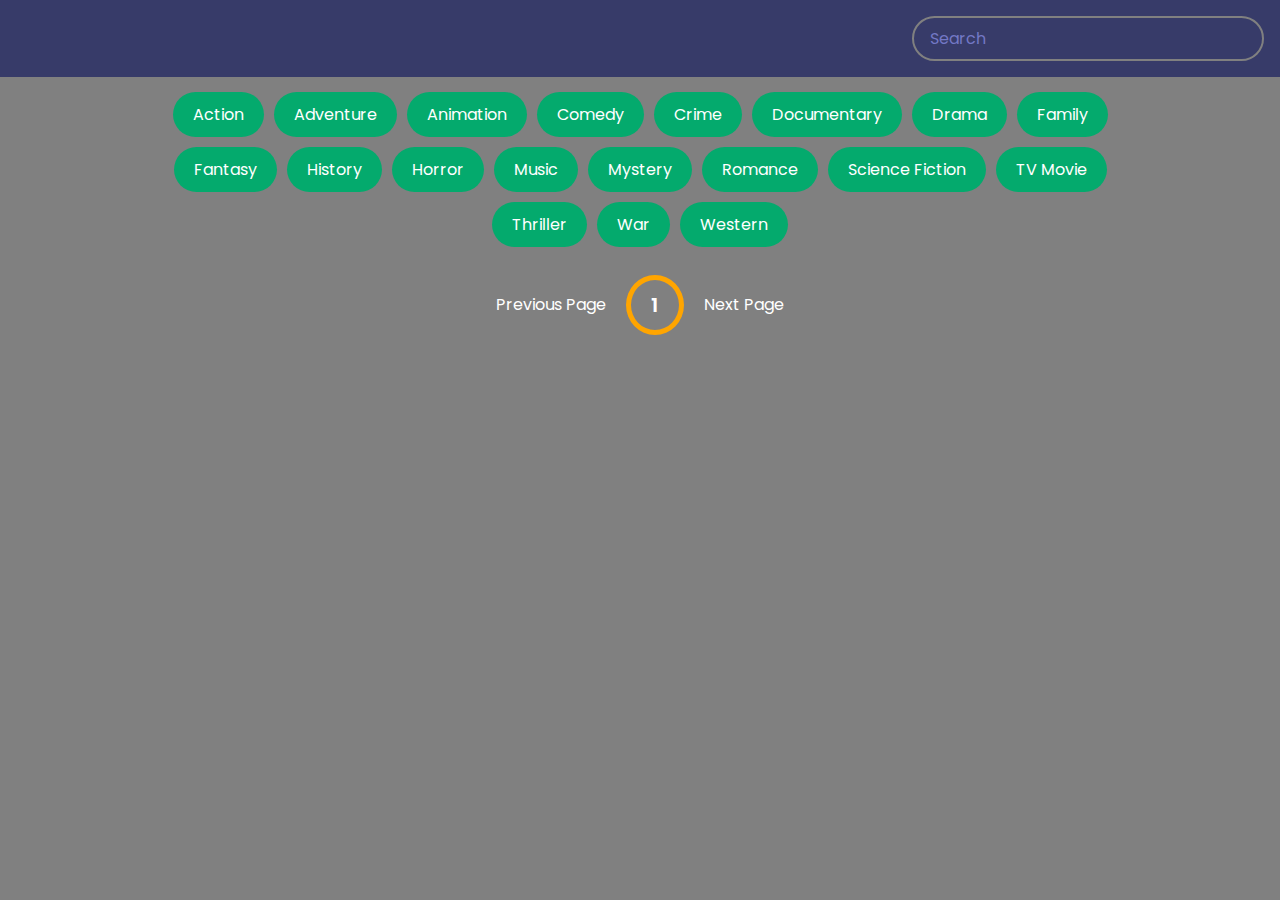
<file: movie.html>
<!DOCTYPE html>
<html lang="en">
<head>
    <meta charset="UTF-8">
    <meta name="viewport" content="width=device-width, initial-scale=1.0">
    <style>
        @import url('https://fonts.googleapis.com/css2?family=Poppins:wght@200;400;700&display=swap');

*{
    box-sizing: border-box;
}

:root{
    --primary-color:grey;
    --secondary-color: #373b69;
}

body{
    background-color: var(--primary-color);
    font-family: 'Poppins', sans-serif;
    margin: 0;
}


header{
    padding:1rem;
    display:flex;
    justify-content: flex-end;
    background-color: var(--secondary-color);
}

.search{
    background-color: transparent;
    border: 2px solid var(--primary-color);
    padding:0.5rem 1rem;
    border-radius: 50px;
    font-size: 1rem;
    color:#fff;
    font-family: inherit;
}

.search:focus{
    outline:0;
    background-color: var(--primary-color);
}

.search::placeholder{
    color: #7378c5;
}

main{
    display:flex;
    flex-wrap: wrap;
    justify-content: center;
}

.movie {
    width: 300px;
    margin: 1rem;
    border-radius: 3px;
    box-shadow: 0.2px 4px 5px rgba(0,0,0,0.1);
    background-color: var(--secondary-color);
    position:relative;
    overflow: hidden;
}


.movie img{
    width:100%;
}

.movie-info{
    color:#eee;
    display: flex;
    align-items: center;
    justify-content: space-between;
    padding: 0.5rem 1rem 1rem;
    letter-spacing: 0.5px;
}

.movie-info h3{
    margin-top: 0;
}

.movie-info span{
    background-color: var(--primary-color);
    padding: 0.25rem 0.5rem;
    border-radius: 3px;
    font-weight: bold;
}

.movie-info span.green{
    color:lightgreen;
}

.movie-info span.orange{
    color:orange;
}

.movie-info span.red{
    color:blue;
}

.overview{
    position:absolute;
    left:0;
    right:0;
    bottom:0;
    background-color: #fff;
    padding: 1rem;
    max-height: 100%;
    transform:translateY(101%);
    transition:transform 0.3s ease-in;
}

.movie:hover .overview{
    transform:translateY(0)
}

#tags{
    width:80%;
    display:flex;
    flex-wrap: wrap;
    justify-content: center;
    align-items: center;
    margin: 10px auto;
}

.tag{
    color:white;
    padding:10px 20px;
    background-color: #04AA6D;
    border-radius: 50px;
    margin:5px;
    display:inline-block;
    cursor: pointer;
}

.tag.highlight{
    background-color: orange;
}
.no-results{
    color:white;
}

.pagination{
    display:flex;
    margin:10px 30px;
    align-items: center;
    justify-content: center;
    color:white;
}

.page{
    padding:20px;
    cursor:pointer;
}

.page.disabled{
    cursor:not-allowed;
    color:grey;
}

.current{
    padding: 10px 20px;
    border-radius: 50%;
    border: 5px solid orange;
    font-size: 20px;
    font-weight: 600;
}

.know-more{
    background-color: orange;
    color:white;
    font-size: 16px;
    font-weight: bold;
    border:0;
    border-radius: 50px;
    padding: 10px 20px;
    margin-top: 5px;
}
/* The Overlay (background) */
.overlay {
    /* Height & width depends on how you want to reveal the overlay (see JS below) */   
    height: 100%;
    width: 0;
    position: fixed; /* Stay in place */
    z-index: 1; /* Sit on top */
    left: 0;
    top: 0;
    background-color: rgb(0,0,0); /* Black fallback color */
    background-color: rgba(0,0,0, 0.9); /* Black w/opacity */
    overflow-x: hidden; /* Disable horizontal scroll */
    transition: 0.5s; /* 0.5 second transition effect to slide in or slide down the overlay (height or width, depending on reveal) */
  }
  
  /* Position the content inside the overlay */
  .overlay-content {
    position: relative;
    top: 10%; /* 25% from the top */
    width: 100%; /* 100% width */
    text-align: center; /* Centered text/links */
    margin-top: 30px; /* 30px top margin to avoid conflict with the close button on smaller screens */
  }
  
  /* The navigation links inside the overlay */
  .overlay a {
    padding: 8px;
    text-decoration: none;
    font-size: 36px;
    color: #818181;
    display: block; /* Display block instead of inline */
    transition: 0.3s; /* Transition effects on hover (color) */
  }
  
  /* When you mouse over the navigation links, change their color */
  .overlay a:hover, .overlay a:focus {
    color: #f1f1f1;
  }
  
  /* Position the close button (top right corner) */
  .overlay .closebtn {
    position: absolute;
    top: 20px;
    right: 45px;
    font-size: 60px;
  }
  
  /* When the height of the screen is less than 450 pixels, change the font-size of the links and position the close button again, so they don't overlap */
  @media screen and (max-height: 450px) {
    .overlay a {font-size: 20px}
    .overlay .closebtn {
      font-size: 40px;
      top: 15px;
      right: 35px;
    }
  }


  .embed.hide{
      display: none;
  }

  .embed.show{
      display: inline-block;
  }

  .arrow{
      position: absolute;
      font-size: 40px;
  }

  .arrow.left-arrow{
      top:50%;
      left:5%;
      transform: translateY(-50%);
  }

  
  .arrow.right-arrow{
    top:50%;
    transform: translateY(-50%);
    right:5%;
}

.dots{
    margin-top: 30px;
}

.dots .dot {
    padding: 5px 15px;
    border-radius: 50%;
    border: 5px solid var(--secondary-color);
    color: white;
    font-size: 20px;
    font-weight: 600;
    margin: 5px;
}

.dots .dot.active{
    border-color: orange;
}
    </style>
    <title>Movie App</title>
</head>
<body>
    
    <header>
        <form  id="form">
            <input type="text" placeholder="Search" id="search" class="search">
        </form>
    </header>
    <div id="tags"></div>
    <div id="myNav" class="overlay">

        <!-- Button to close the overlay navigation -->
        <a href="javascript:void(0)" class="closebtn" onclick="closeNav()">&times;</a>
      
        <!-- Overlay content -->
        <div class="overlay-content" id="overlay-content"></div>
        
        <a href="javascript:void(0)" class="arrow left-arrow" id="left-arrow">&#8656;</a> 
        
        <a href="javascript:void(0)" class="arrow right-arrow" id="right-arrow" >&#8658;</a>

      </div>
    <main id="main"></main>
    <div class="pagination">
        <div class="page" id="prev">Previous Page</div>
        <div class="current" id="current">1</div>
        <div class="page" id="next">Next Page</div>

    </div>

    <script>
        const API_KEY = 'api_key=0d79f40fa1e5eb14f96215d28964af48';
const BASE_URL = 'https://api.themoviedb.org/3';
const API_URL = BASE_URL + '/discover/movie?sort_by=popularity.desc&'+API_KEY;
const IMG_URL = 'https://image.tmdb.org/t/p/w500';
const searchURL = BASE_URL + '/search/movie?'+API_KEY;

const genres = [
    {
      "id": 28,
      "name": "Action"
    },
    {
      "id": 12,
      "name": "Adventure"
    },
    {
      "id": 16,
      "name": "Animation"
    },
    {
      "id": 35,
      "name": "Comedy"
    },
    {
      "id": 80,
      "name": "Crime"
    },
    {
      "id": 99,
      "name": "Documentary"
    },
    {
      "id": 18,
      "name": "Drama"
    },
    {
      "id": 10751,
      "name": "Family"
    },
    {
      "id": 14,
      "name": "Fantasy"
    },
    {
      "id": 36,
      "name": "History"
    },
    {
      "id": 27,
      "name": "Horror"
    },
    {
      "id": 10402,
      "name": "Music"
    },
    {
      "id": 9648,
      "name": "Mystery"
    },
    {
      "id": 10749,
      "name": "Romance"
    },
    {
      "id": 878,
      "name": "Science Fiction"
    },
    {
      "id": 10770,
      "name": "TV Movie"
    },
    {
      "id": 53,
      "name": "Thriller"
    },
    {
      "id": 10752,
      "name": "War"
    },
    {
      "id": 37,
      "name": "Western"
    }
  ]

const main = document.getElementById('main');
const form =  document.getElementById('form');
const search = document.getElementById('search');
const tagsEl = document.getElementById('tags');

const prev = document.getElementById('prev')
const next = document.getElementById('next')
const current = document.getElementById('current')

var currentPage = 1;
var nextPage = 2;
var prevPage = 3;
var lastUrl = '';
var totalPages = 100;

var selectedGenre = []
setGenre();
function setGenre() {
    tagsEl.innerHTML= '';
    genres.forEach(genre => {
        const t = document.createElement('div');
        t.classList.add('tag');
        t.id=genre.id;
        t.innerText = genre.name;
        t.addEventListener('click', () => {
            if(selectedGenre.length == 0){
                selectedGenre.push(genre.id);
            }else{
                if(selectedGenre.includes(genre.id)){
                    selectedGenre.forEach((id, idx) => {
                        if(id == genre.id){
                            selectedGenre.splice(idx, 1);
                        }
                    })
                }else{
                    selectedGenre.push(genre.id);
                }
            }
            console.log(selectedGenre)
            getMovies(API_URL + '&with_genres='+encodeURI(selectedGenre.join(',')))
            highlightSelection()
        })
        tagsEl.append(t);
    })
}

function highlightSelection() {
    const tags = document.querySelectorAll('.tag');
    tags.forEach(tag => {
        tag.classList.remove('highlight')
    })
    clearBtn()
    if(selectedGenre.length !=0){   
        selectedGenre.forEach(id => {
            const hightlightedTag = document.getElementById(id);
            hightlightedTag.classList.add('highlight');
        })
    }

}

function clearBtn(){
    let clearBtn = document.getElementById('clear');
    if(clearBtn){
        clearBtn.classList.add('highlight')
    }else{
            
        let clear = document.createElement('div');
        clear.classList.add('tag','highlight');
        clear.id = 'clear';
        clear.innerText = 'Clear x';
        clear.addEventListener('click', () => {
            selectedGenre = [];
            setGenre();            
            getMovies(API_URL);
        })
        tagsEl.append(clear);
    }
    
}

getMovies(API_URL);

function getMovies(url) {
  lastUrl = url;
    fetch(url).then(res => res.json()).then(data => {
        console.log(data.results)
        if(data.results.length !== 0){
            showMovies(data.results);
            currentPage = data.page;
            nextPage = currentPage + 1;
            prevPage = currentPage - 1;
            totalPages = data.total_pages;

            current.innerText = currentPage;

            if(currentPage <= 1){
              prev.classList.add('disabled');
              next.classList.remove('disabled')
            }else if(currentPage>= totalPages){
              prev.classList.remove('disabled');
              next.classList.add('disabled')
            }else{
              prev.classList.remove('disabled');
              next.classList.remove('disabled')
            }

            tagsEl.scrollIntoView({behavior : 'smooth'})

        }else{
            main.innerHTML= `<h1 class="no-results">No Results Found</h1>`
        }
       
    })

}


function showMovies(data) {
    main.innerHTML = '';

    data.forEach(movie => {
        const {title, poster_path, vote_average, overview, id} = movie;
        const movieEl = document.createElement('div');
        movieEl.classList.add('movie');
        movieEl.innerHTML = `
             <img src="${poster_path? IMG_URL+poster_path: "http://via.placeholder.com/1080x1580" }" alt="${title}">

            <div class="movie-info">
                <h3>${title}</h3>
                <span class="${getColor(vote_average)}">${vote_average}</span>
            </div>

            <div class="overview">

                <h3>Overview</h3>
                ${overview}
                <br/> 
                <button class="know-more" id="${id}">Know More</button
            </div>
        
        `

        main.appendChild(movieEl);

        document.getElementById(id).addEventListener('click', () => {
          console.log(id)
          openNav(movie)
        })
    })
}

const overlayContent = document.getElementById('overlay-content');
/* Open when someone clicks on the span element */
function openNav(movie) {
  let id = movie.id;
  fetch(BASE_URL + '/movie/'+id+'/videos?'+API_KEY).then(res => res.json()).then(videoData => {
    console.log(videoData);
    if(videoData){
      document.getElementById("myNav").style.width = "100%";
      if(videoData.results.length > 0){
        var embed = [];
        var dots = [];
        videoData.results.forEach((video, idx) => {
          let {name, key, site} = video

          if(site == 'YouTube'){
              
            embed.push(`
              <iframe width="560" height="315" src="https://www.youtube.com/embed/${key}" title="${name}" class="embed hide" frameborder="0" allow="accelerometer; autoplay; clipboard-write; encrypted-media; gyroscope; picture-in-picture" allowfullscreen></iframe>
          
          `)

            dots.push(`
              <span class="dot">${idx + 1}</span>
            `)
          }
        })
        
        var content = `
        <h1 class="no-results">${movie.original_title}</h1>
        <br/>
        
        ${embed.join('')}
        <br/>

        <div class="dots">${dots.join('')}</div>
        
        `
        overlayContent.innerHTML = content;
        activeSlide=0;
        showVideos();
      }else{
        overlayContent.innerHTML = `<h1 class="no-results">No Results Found</h1>`
      }
    }
  })
}

/* Close when someone clicks on the "x" symbol inside the overlay */
function closeNav() {
  document.getElementById("myNav").style.width = "0%";
}

var activeSlide = 0;
var totalVideos = 0;

function showVideos(){
  let embedClasses = document.querySelectorAll('.embed');
  let dots = document.querySelectorAll('.dot');

  totalVideos = embedClasses.length; 
  embedClasses.forEach((embedTag, idx) => {
    if(activeSlide == idx){
      embedTag.classList.add('show')
      embedTag.classList.remove('hide')

    }else{
      embedTag.classList.add('hide');
      embedTag.classList.remove('show')
    }
  })

  dots.forEach((dot, indx) => {
    if(activeSlide == indx){
      dot.classList.add('active');
    }else{
      dot.classList.remove('active')
    }
  })
}

const leftArrow = document.getElementById('left-arrow')
const rightArrow = document.getElementById('right-arrow')

leftArrow.addEventListener('click', () => {
  if(activeSlide > 0){
    activeSlide--;
  }else{
    activeSlide = totalVideos -1;
  }

  showVideos()
})

rightArrow.addEventListener('click', () => {
  if(activeSlide < (totalVideos -1)){
    activeSlide++;
  }else{
    activeSlide = 0;
  }
  showVideos()
})


function getColor(vote) {
    if(vote>= 8){
        return 'green'
    }else if(vote >= 5){
        return "orange"
    }else{
        return 'red'
    }
}

form.addEventListener('submit', (e) => {
    e.preventDefault();

    const searchTerm = search.value;
    selectedGenre=[];
    setGenre();
    if(searchTerm) {
        getMovies(searchURL+'&query='+searchTerm)
    }else{
        getMovies(API_URL);
    }

})

prev.addEventListener('click', () => {
  if(prevPage > 0){
    pageCall(prevPage);
  }
})

next.addEventListener('click', () => {
  if(nextPage <= totalPages){
    pageCall(nextPage);
  }
})

function pageCall(page){
  let urlSplit = lastUrl.split('?');
  let queryParams = urlSplit[1].split('&');
  let key = queryParams[queryParams.length -1].split('=');
  if(key[0] != 'page'){
    let url = lastUrl + '&page='+page
    getMovies(url);
  }else{
    key[1] = page.toString();
    let a = key.join('=');
    queryParams[queryParams.length -1] = a;
    let b = queryParams.join('&');
    let url = urlSplit[0] +'?'+ b
    getMovies(url);
  }
}
    </script>
</body>
</html>
</file>
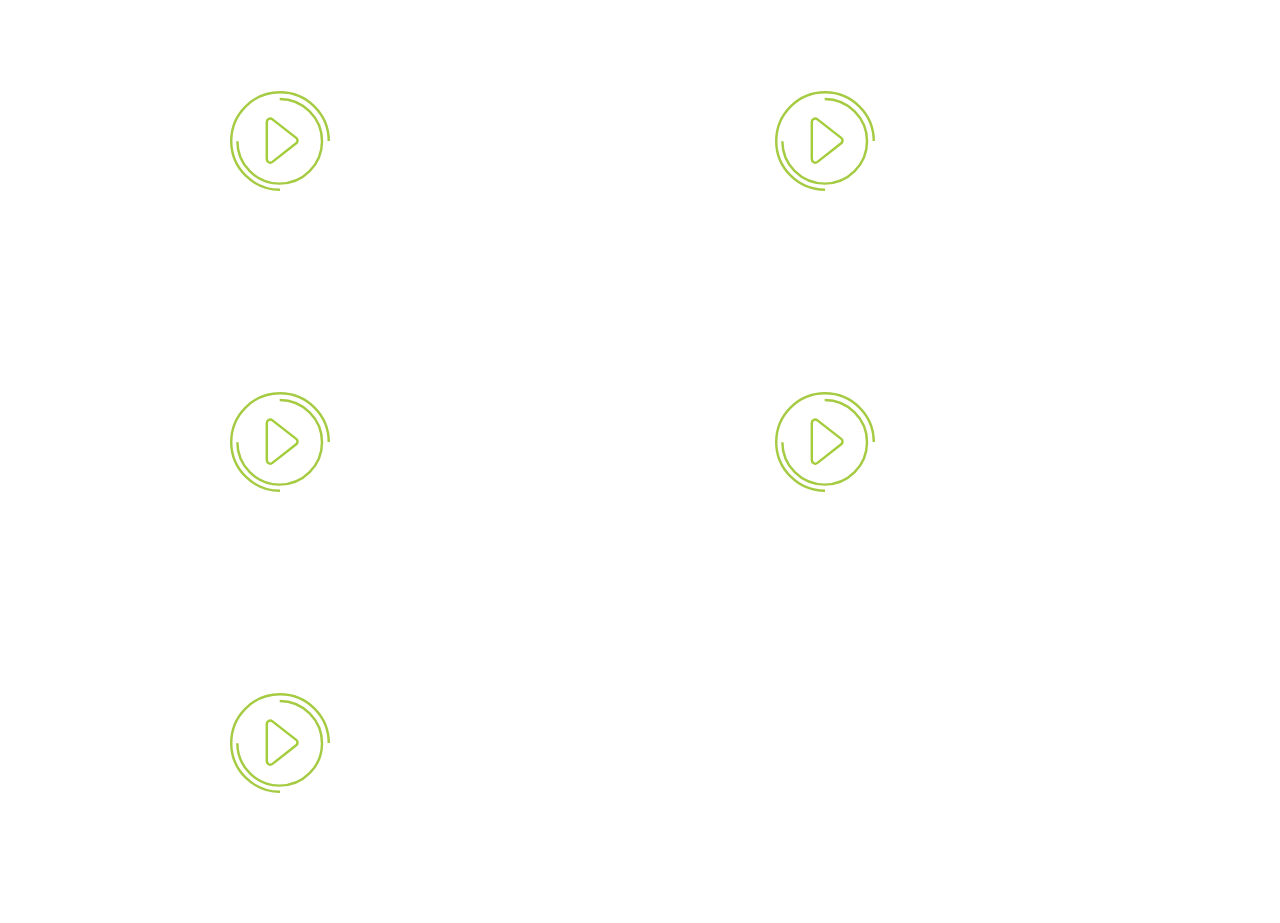
<file: music.html>
<!DOCTYPE html>
<html lang="en">

<head>
  <meta charset="UTF-8">
  <meta content="IE=edge" http-equiv="X-UA-Compatible">
  <meta content="width=device-width,initial-scale=1" name="viewport">
  <meta content="description" name="description">
  <meta name="google" content="notranslate" />
  <meta content="Mashup templates have been developped by Orson.io team" name="author">

  <!-- Disable tap highlight on IE -->
  <meta name="msapplication-tap-highlight" content="no">
  
  <!-- Favicons -->
  <link href="assets/favicon.ico" rel="icon" sizes="16x16">

  <title>Music</title>  

<link href="./main.3f6952e4.css" rel="stylesheet">
<style>
  /* Default background */
 
  /* Background for screens up to 768px wide */
 
    body {
      background-image: url('https://www.sleepscore.com/wp-content/uploads/2017/10/Light-blog2-2560x1280.jpg"')
      
    }
    
h3{
  color:white;
}


  
</style>
</head>


      <div class="row" style="padding-left: 200px;">
        <div class="col-12 col-md-6">
            <h3>Relaxing Music</h3>
            <svg id="play"  viewBox="0 0 163 163" version="1.1" xmlns="http://www.w3.org/2000/svg" xmlns:xlink="http://www.w3.org/1999/xlink" x="0px" "0px" style="margin-left:20px;margin-top:40px;">
                <a href="https://open.spotify.com/playlist/1r4hnyOWexSvylLokn2hUa?si=7lzGX7o0Q6qwRXkSIALTHQ&utm_source=whatsapp&dl_branch=1">
    
                <g fill="none">
                    <g  transform="translate(2.000000, 2.000000)" stroke-width="4">
                        <path d="M10,80 C10,118.107648 40.8923523,149 79,149 L79,149 C117.107648,149 148,118.107648 148,80 C148,41.8923523 117.107648,11 79,11" id="lineOne" stroke="#A5CB43"></path>
                        <path d="M105.9,74.4158594 L67.2,44.2158594 C63.5,41.3158594 58,43.9158594 58,48.7158594 L58,109.015859 C58,113.715859 63.4,116.415859 67.2,113.515859 L105.9,83.3158594 C108.8,81.1158594 108.8,76.6158594 105.9,74.4158594 L105.9,74.4158594 Z" id="triangle" stroke="#A3CD3A"></path>
                        <path d="M159,79.5 C159,35.5933624 123.406638,0 79.5,0 C35.5933624,0 0,35.5933624 0,79.5 C0,123.406638 35.5933624,159 79.5,159 L79.5,159" id="lineTwo" stroke="#A5CB43"></path>
                    </g>
                </g>
                </a>
            </svg>
        </div>
        <div class="col-12 col-md-6">
            <h3>Pop Music Dance Hits</h3>
            <svg id="play"  viewBox="0 0 163 163" version="1.1" xmlns="http://www.w3.org/2000/svg" xmlns:xlink="http://www.w3.org/1999/xlink" x="0px"="0px" style="margin-left:20px;margin-top:40px;">
                <a href="https://open.spotify.com/playlist/2Q8593ZiUAVzAFle5cMYzF?si=mY5Kc0LCRduKXP1E-wIqAg&utm_source=whatsapp&dl_branch=1">
    
                <g fill="none">
                    <g  transform="translate(2.000000, 2.000000)" stroke-width="4">
                        <path d="M10,80 C10,118.107648 40.8923523,149 79,149 L79,149 C117.107648,149 148,118.107648 148,80 C148,41.8923523 117.107648,11 79,11" id="lineOne" stroke="#A5CB43"></path>
                        <path d="M105.9,74.4158594 L67.2,44.2158594 C63.5,41.3158594 58,43.9158594 58,48.7158594 L58,109.015859 C58,113.715859 63.4,116.415859 67.2,113.515859 L105.9,83.3158594 C108.8,81.1158594 108.8,76.6158594 105.9,74.4158594 L105.9,74.4158594 Z" id="triangle" stroke="#A3CD3A"></path>
                        <path d="M159,79.5 C159,35.5933624 123.406638,0 79.5,0 C35.5933624,0 0,35.5933624 0,79.5 C0,123.406638 35.5933624,159 79.5,159 L79.5,159" id="lineTwo" stroke="#A5CB43"></path>
                    </g>
                </g>
                </a>
            </svg>
        </div>
        <div class="col-12 col-md-6">
            <h3>Guided Meditations</h3>
            <svg id="play"  viewBox="0 0 163 163" version="1.1" xmlns="http://www.w3.org/2000/svg" xmlns:xlink="http://www.w3.org/1999/xlink" x="0px"="0px" style="margin-left:20px;margin-top:40px;">
                <a href="https://open.spotify.com/show/3Q3Pgcmg0ybRtgmCnmRoH2?si=n_5sCdC2T16hC4pvM5MDNw&utm_source=whatsapp&dl_branch=1">
    
                <g fill="none">
                    <g  transform="translate(2.000000, 2.000000)" stroke-width="4">
                        <path d="M10,80 C10,118.107648 40.8923523,149 79,149 L79,149 C117.107648,149 148,118.107648 148,80 C148,41.8923523 117.107648,11 79,11" id="lineOne" stroke="#A5CB43"></path>
                        <path d="M105.9,74.4158594 L67.2,44.2158594 C63.5,41.3158594 58,43.9158594 58,48.7158594 L58,109.015859 C58,113.715859 63.4,116.415859 67.2,113.515859 L105.9,83.3158594 C108.8,81.1158594 108.8,76.6158594 105.9,74.4158594 L105.9,74.4158594 Z" id="triangle" stroke="#A3CD3A"></path>
                        <path d="M159,79.5 C159,35.5933624 123.406638,0 79.5,0 C35.5933624,0 0,35.5933624 0,79.5 C0,123.406638 35.5933624,159 79.5,159 L79.5,159" id="lineTwo" stroke="#A5CB43"></path>
                    </g>
                </g>
                </a>
            </svg>
        </div>
        <div class="col-12 col-md-6">
            <h3>Refreshing Songs</h3>
            <svg id="play"  viewBox="0 0 163 163" version="1.1" xmlns="http://www.w3.org/2000/svg" xmlns:xlink="http://www.w3.org/1999/xlink" x="0px"="0px" style="margin-left:20px;margin-top:40px;">
                <a href="https://open.spotify.com/playlist/3EgWpevnsVkDz3cgWpS7hv?si=_brFmjACQNy3RvIm_L6mYA&utm_source=whatsapp&dl_branch=1">
    
                <g fill="none">
                    <g  transform="translate(2.000000, 2.000000)" stroke-width="4">
                        <path d="M10,80 C10,118.107648 40.8923523,149 79,149 L79,149 C117.107648,149 148,118.107648 148,80 C148,41.8923523 117.107648,11 79,11" id="lineOne" stroke="#A5CB43"></path>
                        <path d="M105.9,74.4158594 L67.2,44.2158594 C63.5,41.3158594 58,43.9158594 58,48.7158594 L58,109.015859 C58,113.715859 63.4,116.415859 67.2,113.515859 L105.9,83.3158594 C108.8,81.1158594 108.8,76.6158594 105.9,74.4158594 L105.9,74.4158594 Z" id="triangle" stroke="#A3CD3A"></path>
                        <path d="M159,79.5 C159,35.5933624 123.406638,0 79.5,0 C35.5933624,0 0,35.5933624 0,79.5 C0,123.406638 35.5933624,159 79.5,159 L79.5,159" id="lineTwo" stroke="#A5CB43"></path>
                    </g>
                </g>
                </a>
            </svg>
        </div>
        <div class="col-12 col-md-6">
            <h3>Rock Mix</h3>
            <svg id="play"  viewBox="0 0 163 163" version="1.1" xmlns="http://www.w3.org/2000/svg" xmlns:xlink="http://www.w3.org/1999/xlink" x="0px"="0px" style="margin-left:20px;margin-top:40px;">
                <a href="https://open.spotify.com/playlist/37i9dQZF1EQpj7X7UK8OOF?si=IP-tGtPOTj6xtkpmnzvfgw&utm_source=whatsapp&dl_branch=1">
    
                <g fill="none">
                    <g  transform="translate(2.000000, 2.000000)" stroke-width="4">
                        <path d="M10,80 C10,118.107648 40.8923523,149 79,149 L79,149 C117.107648,149 148,118.107648 148,80 C148,41.8923523 117.107648,11 79,11" id="lineOne" stroke="#A5CB43"></path>
                        <path d="M105.9,74.4158594 L67.2,44.2158594 C63.5,41.3158594 58,43.9158594 58,48.7158594 L58,109.015859 C58,113.715859 63.4,116.415859 67.2,113.515859 L105.9,83.3158594 C108.8,81.1158594 108.8,76.6158594 105.9,74.4158594 L105.9,74.4158594 Z" id="triangle" stroke="#A3CD3A"></path>
                        <path d="M159,79.5 C159,35.5933624 123.406638,0 79.5,0 C35.5933624,0 0,35.5933624 0,79.5 C0,123.406638 35.5933624,159 79.5,159 L79.5,159" id="lineTwo" stroke="#A5CB43"></path>
                    </g>
                </g>
                </a>
            </svg>
        </div>
        
       
        
      </div>


      

    </div>
  </div>
</div>



<script>
  document.addEventListener("DOMContentLoaded", function (event) {
     navActivePage();
  });
</script>
<script type="text/javascript" src="./main.70a66962.js"></script></body>

</html>
</file>
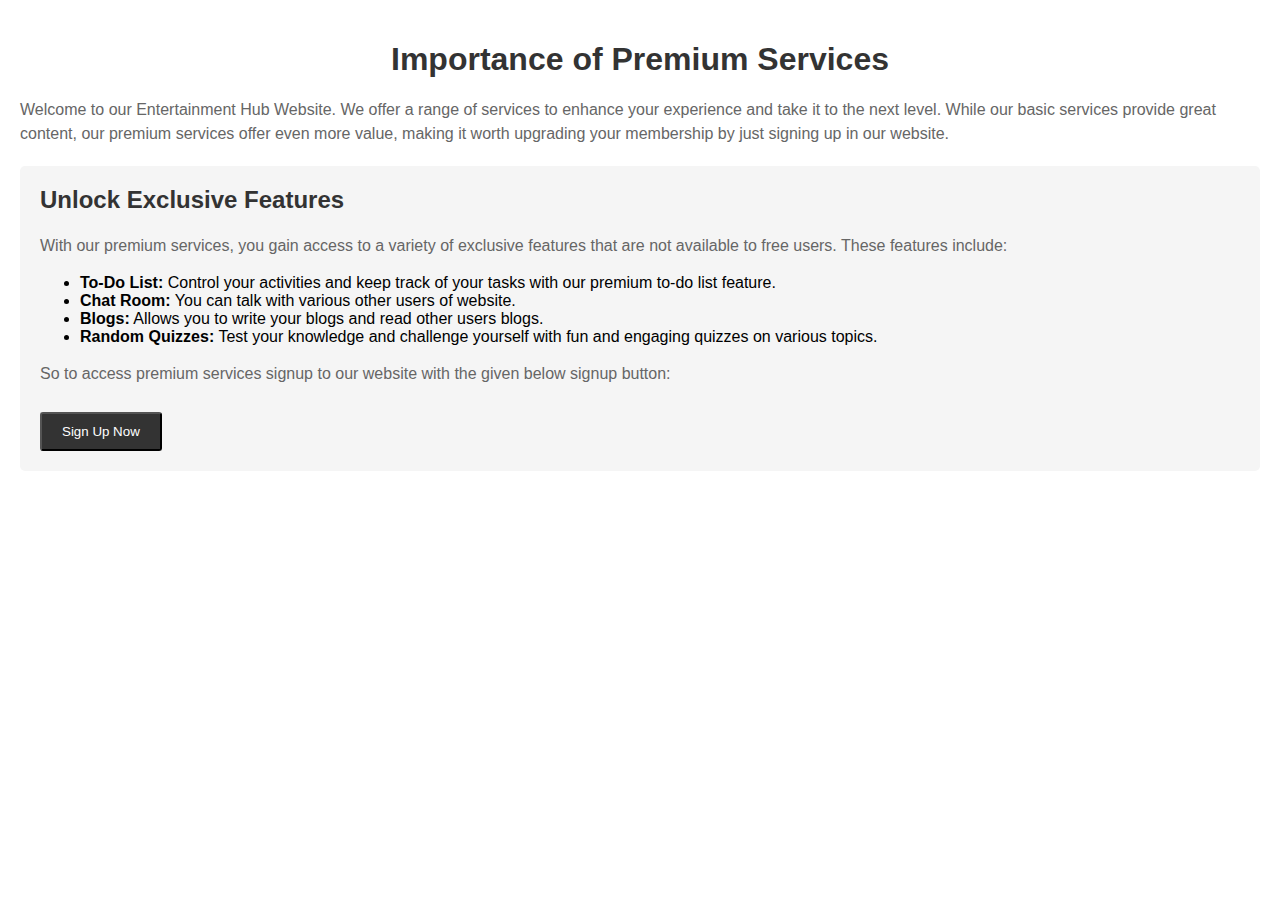
<file: premiumserviceimp.html>
<!DOCTYPE html>
<html>
<head>
  <title>Importance of Premium Services</title>
  <style>
    /* CSS styles */
    body {
      font-family: Arial, sans-serif;
      margin: 0;
      padding: 20px;
    }

    h1 {
      color: #333;
      text-align: center;
      margin-bottom: 20px;
    }

    p {
      color: #666;
      line-height: 1.5;
    }

    .premium-section {
      background-color: #f5f5f5;
      padding: 20px;
      border-radius: 5px;
      margin-top: 20px;
    }

    .premium-section h2 {
      color: #333;
      margin-top: 0;
    }

    .premium-section p {
      color: #666;
      line-height: 1.5;
    }

    .cta-button {
      display: inline-block;
      background-color: #333;
      color: #fff;
      padding: 10px 20px;
      border-radius: 3px;
      text-decoration: none;
      margin-top: 10px;
    }

    .cta-button:hover {
      background-color: #555;
    }

    .todo-list {
      background-color: #f9f9f9;
      padding: 20px;
      margin-top: 20px;
      border-radius: 5px;
    }

    .todo-list h2 {
      color: #333;
      margin-top: 0;
    }

    .todo-list-item {
      list-style-type: none;
      margin: 10px 0;
      padding: 0;
      display: flex;
      align-items: center;
    }

    .todo-list-item input[type="checkbox"] {
      margin-right: 10px;
    }

    /* Responsive styles */
    @media (max-width: 600px) {
      .premium-section,
      .todo-list {
        padding: 10px;
      }
    }
  </style>
  <script>
    // JavaScript code (example for interactive button)
    function upgradeMembership() {
      // Perform necessary actions when the upgrade button is clicked
      // For example, redirect the user to the registration page
      window.location.href = "registration.html";
    }
  </script>
</head>
<body>
  <h1>Importance of Premium Services</h1>

  <p>Welcome to our Entertainment Hub Website. We offer a range of services to enhance your experience and take it to
     the next level. While our basic services provide great content, our premium services offer even more value, 
     making it worth upgrading your membership by just signing up in our website.</p>

  <div class="premium-section">
    <h2>Unlock Exclusive Features</h2>
    <p>With our premium services, you gain access to a variety of exclusive features that are not available to free users. These features include:</p>
    <ul>
     
      <li><strong>To-Do List:</strong> Control your activities and keep track of your tasks with our premium to-do list feature.</li>
      <li><strong>Chat Room:</strong> You can talk with various other users of website.</li>
      <li><strong>Blogs:</strong> Allows you to write your blogs and read other users blogs. </li>
      <li><strong>Random Quizzes:</strong> Test your knowledge and challenge yourself with fun and engaging quizzes on various topics.</li>
    </ul>
 <p>So to access premium services signup to our website with the given below signup button:</p>
    <button class="cta-button" onclick="window.location.href='signup.html';">Sign Up Now</button>
  </div>

 
</body>
</html>
</file>
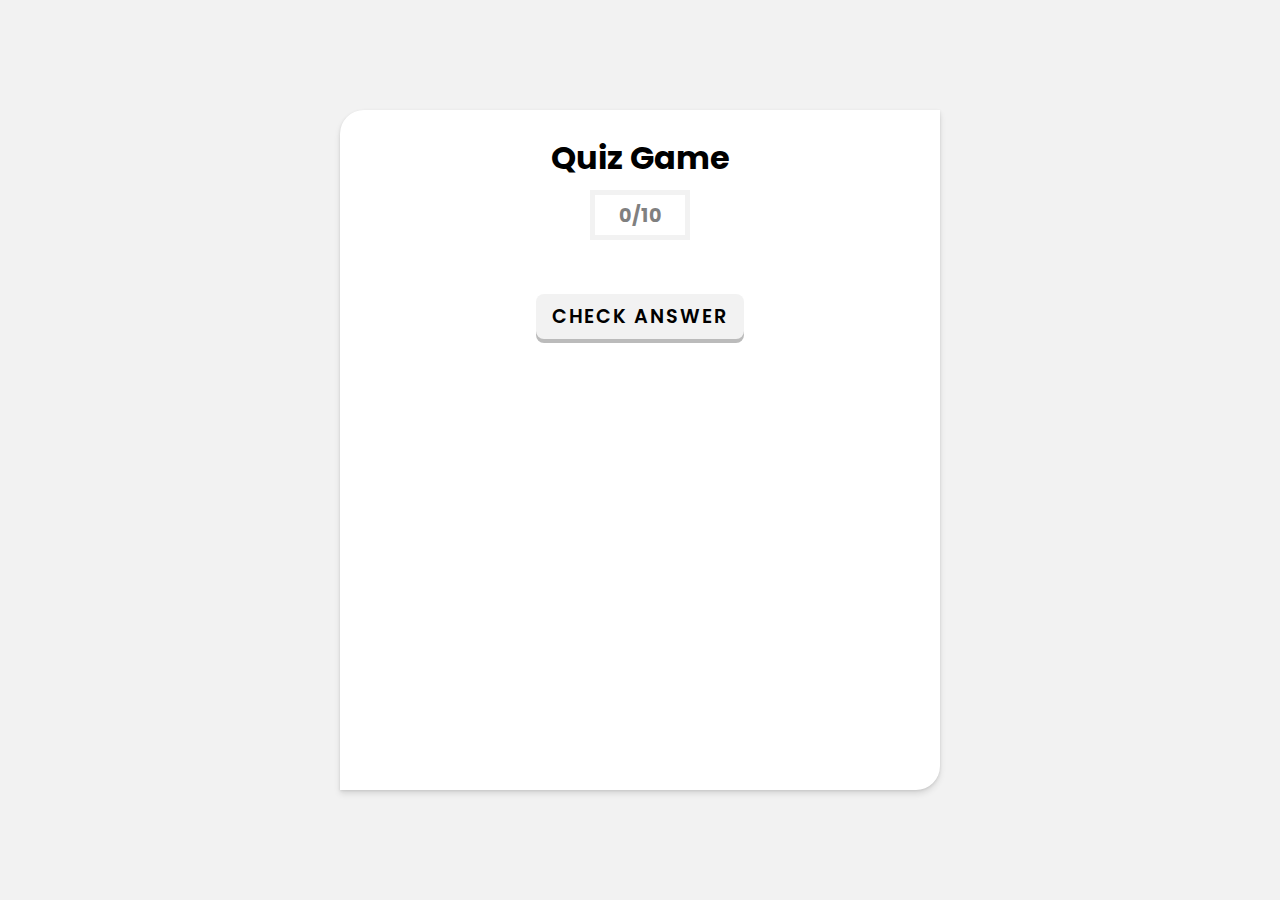
<file: quiz.html>
<!DOCTYPE html>
<html lang="en">
<head>
    <meta charset="UTF-8">
    <meta http-equiv="X-UA-Compatible" content="IE=edge">
    <meta name="viewport" content="width=device-width, initial-scale=1.0">
    <title>Quiz Game - API Project</title>
    <link rel="stylesheet" href="https://cdnjs.cloudflare.com/ajax/libs/font-awesome/6.0.0-beta2/css/all.min.css" integrity="sha512-YWzhKL2whUzgiheMoBFwW8CKV4qpHQAEuvilg9FAn5VJUDwKZZxkJNuGM4XkWuk94WCrrwslk8yWNGmY1EduTA==" crossorigin="anonymous" referrerpolicy="no-referrer" />
    <style>
        @import url('https://fonts.googleapis.com/css2?family=Poppins:wght@300;400;500;600;700;800;900&display=swap');
*{
    padding: 0;
    margin: 0;
    box-sizing: border-box;
}
:root{
    --light-purple-color: grey;
    --light-color: #fff;
    --dark-color: #000;
    --grey-color: #f2f2f2;
    --transition: all 300ms ease-in-out;
}
.flex{
    display: flex;
    align-items: center;
    justify-content: center;
}
body{
    min-height: 100vh;
    font-family: 'Poppins', sans-serif;
    color: var(--dark-color);
    background: var(--grey-color);
}
.wrapper{
    background: var(--light-color);
    padding: 1.5rem 4rem 3rem 4rem;
    width: 600px;
    height: 680px;
    border-top-left-radius: 1.5rem;
    border-bottom-right-radius: 1.5rem;
    position: relative;
    box-shadow: 0 4px 6px rgb(0 0 0 / 10%), 0 1px 3px rgb(0 0 0 / 10%);
}
.quiz-title{
    text-align: center;
    font-size: 2rem;
}
.quiz-score{
    text-align: right;
    font-weight: 600;
    font-size: 1.2rem;
    margin-bottom: 1rem;
    border: 5px solid var(--grey-color);
    font-weight: bold;
    width: 100px;
    height: 50px;
    margin: .5rem auto 1rem auto;
    color: var(--light-purple-color);
}
.quiz-question{
    font-size: 1.2rem;
    text-align: center;
    line-height: 1.3;
    margin-bottom: 2rem;
}
.quiz-question .category{
    font-size: 0.9rem;
    font-weight: 500;
    background-color: var(--light-purple-color);
    color: var(--light-color);
    padding: .2rem .4rem;
    border-radius: .2rem;
    margin-top: 0.5rem;
    display: inline-block;
}
.quiz-options{
    list-style-type: none;
    margin: 1rem 0;
}
.quiz-options li{
    border-radius: 0.5rem;
    font-weight: 600;
    margin: .7rem 0;
    padding: .4rem 1.2rem;
    cursor: pointer;
    border: 3px solid var(--light-purple-color);
    background-color: var(--light-purple-color);
    color: var(--light-color);
    box-shadow: 0 4px 0 0 #6c4298;
    transition: var(--transition);
}
.quiz-options li:hover{
    background-color: var(--grey-color);
    color: var(--dark-color);
    border-color: var(--grey-color);
    box-shadow: 0 4px 0 0 #bbbbbb;
}
.quiz-options li:active{
    transform: scale(0.97);
}
/* js related */
.selected{
    background-color: var(--grey-color)!important;
    color: var(--dark-color)!important;
    border-color: var(--grey-color)!important;
    box-shadow: 0 4px 0 0 #bbbbbb!important;
}
.quiz-foot button{
    border: none;
    border-radius: 0.5rem;
    outline: 0;
    font-family: 'Poppins', sans-serif;
    font-size: 1.2rem;
    font-weight: 600;
    padding: .5rem 1rem;    
    margin: 0 auto 0 auto;
    text-transform: uppercase;
    cursor: pointer;
    display: block;
    background-color: var(--grey-color);
    color: var(--dark-color);
    letter-spacing: 2px;
    transition: var(--transition);
    box-shadow: 0 4px 0 0 #bbbbbb;
}
.quiz-foot button:hover{
    background-color: #e6e6e6;
    box-shadow: 0 4px 0 0 #a7a7a7;
}
.quiz-foot button:active{
    transform: scale(0.95);
}
#play-again{
    display: none;
}
#result{
    padding: .7rem 0;
    text-align: center;
    font-weight: 600;
    font-size: 1.3rem;
}
#result i{
    width: 30px;
    height: 30px;
    border-radius: 50%;
    line-height: 30px;
    margin-right: .5rem;
    margin-bottom: .5rem;
    background-color: var(--light-purple-color);
    color: var(--light-color);
}




@media(max-width: 678px){
    .quiz-title{
        font-size: 1.6rem;
    }
    .wrapper{
        margin: 3rem 0;
        width: 90%;
        height: 90%;
        padding: 1.5rem 1rem 3rem 1rem;
        border-top-left-radius: 0;
        border-bottom-right-radius: 0;
    }
    .quiz-foot button{
        font-size: 1rem;
    }
}
    </style>
</head>
<body class = "flex">
    
    <div class = "wrapper">
        <div class = "quiz-container">
            <div class = "quiz-head">
                <h1 class = "quiz-title">Quiz Game</h1>
                <div class = "quiz-score flex">
                    <span id = "correct-score"></span>/<span id = "total-question"></span>
                </div>
            </div>
            <div class = "quiz-body">
                <h2 class = "quiz-question" id = "question"><!--What is the full form of HTTP? --></h2>
                <ul class = "quiz-options">
                    <!-- <li>1. Hyper text transfer package</li>
                    <li>2. Hyper text transfer protocol</li>
                    <li>3. Hyphenation text test program</li>
                    <li>4. None of the above</li> -->
                </ul>
                <div id = "result">
                </div>
            </div>
            <div class = "quiz-foot">
                <button type = "button" id = "check-answer">Check Answer</button>
                <button type = "button" id = "play-again">Play Again!</button>
            </div>
        </div>
    </div>



    <script>
        const _question = document.getElementById('question');
const _options = document.querySelector('.quiz-options');
const _checkBtn = document.getElementById('check-answer');
const _playAgainBtn = document.getElementById('play-again');
const _result = document.getElementById('result');
const _correctScore = document.getElementById('correct-score');
const _totalQuestion = document.getElementById('total-question');

let correctAnswer = "", correctScore = askedCount = 0, totalQuestion = 10;

// load question from API
async function loadQuestion(){
    const APIUrl = 'https://opentdb.com/api.php?amount=1';
    const result = await fetch(`${APIUrl}`)
    const data = await result.json();
    _result.innerHTML = "";
    showQuestion(data.results[0]);
}

// event listeners
function eventListeners(){
    _checkBtn.addEventListener('click', checkAnswer);
    _playAgainBtn.addEventListener('click', restartQuiz);
}

document.addEventListener('DOMContentLoaded', function(){
    loadQuestion();
    eventListeners();
    _totalQuestion.textContent = totalQuestion;
    _correctScore.textContent = correctScore;
});


// display question and options
function showQuestion(data){
    _checkBtn.disabled = false;
    correctAnswer = data.correct_answer;
    let incorrectAnswer = data.incorrect_answers;
    let optionsList = incorrectAnswer;
    optionsList.splice(Math.floor(Math.random() * (incorrectAnswer.length + 1)), 0, correctAnswer);
    // console.log(correctAnswer);

    
    _question.innerHTML = `${data.question} <br> <span class = "category"> ${data.category} </span>`;
    _options.innerHTML = `
        ${optionsList.map((option, index) => `
            <li> ${index + 1}. <span>${option}</span> </li>
        `).join('')}
    `;
    selectOption();
}


// options selection
function selectOption(){
    _options.querySelectorAll('li').forEach(function(option){
        option.addEventListener('click', function(){
            if(_options.querySelector('.selected')){
                const activeOption = _options.querySelector('.selected');
                activeOption.classList.remove('selected');
            }
            option.classList.add('selected');
        });
    });
}

// answer checking
function checkAnswer(){
    _checkBtn.disabled = true;
    if(_options.querySelector('.selected')){
        let selectedAnswer = _options.querySelector('.selected span').textContent;
        if(selectedAnswer == HTMLDecode(correctAnswer)){
            correctScore++;
            _result.innerHTML = `<p><i class = "fas fa-check"></i>Correct Answer!</p>`;
        } else {
            _result.innerHTML = `<p><i class = "fas fa-times"></i>Incorrect Answer!</p> <small><b>Correct Answer: </b>${correctAnswer}</small>`;
        }
        checkCount();
    } else {
        _result.innerHTML = `<p><i class = "fas fa-question"></i>Please select an option!</p>`;
        _checkBtn.disabled = false;
    }
}

// to convert html entities into normal text of correct answer if there is any
function HTMLDecode(textString) {
    let doc = new DOMParser().parseFromString(textString, "text/html");
    return doc.documentElement.textContent;
}


function checkCount(){
    askedCount++;
    setCount();
    if(askedCount == totalQuestion){
        setTimeout(function(){
            console.log("");
        }, 5000);


        _result.innerHTML += `<p>Your score is ${correctScore}.</p>`;
        _playAgainBtn.style.display = "block";
        _checkBtn.style.display = "none";
    } else {
        setTimeout(function(){
            loadQuestion();
        }, 300);
    }
}

function setCount(){
    _totalQuestion.textContent = totalQuestion;
    _correctScore.textContent = correctScore;
}


function restartQuiz(){
    correctScore = askedCount = 0;
    _playAgainBtn.style.display = "none";
    _checkBtn.style.display = "block";
    _checkBtn.disabled = false;
    setCount();
    loadQuestion();
}
    </script>
</body>
</html>
</file>
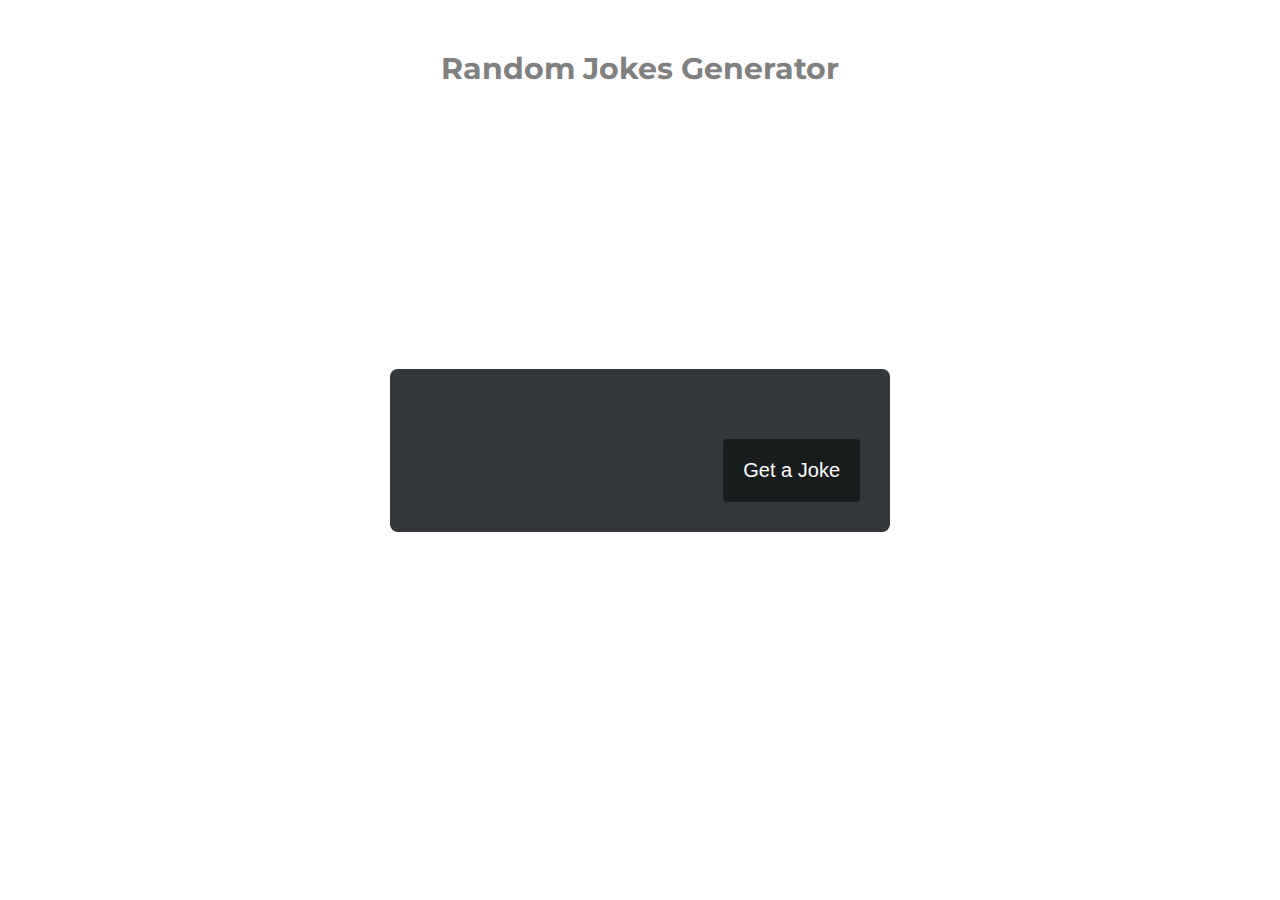
<file: randomjoke.html>
<body>
    <style>
        @import url("https://fonts.googleapis.com/css2?family=Montserrat:wght@300;700&display=swap");
* {
  padding: 0;
  margin: 0;
  box-sizing: border-box;
}
html {
  font-family: "Montserrat";
  font-size: 10px;
}
body {
  background-color:white;
  color: white;
}
section {
  min-height: 100vh;
  width: 100%;
  padding: 100px 0;
  display: flex;
  align-items: center;
  justify-content: center;
}
.title {
  color:grey;
  position: absolute;
  top: 50px;
  font-size: 3rem;
  font-weight: 700;
  text-align: center;
}
.container {
  width: 90%;
  max-width: 500px;
  margin: 0 auto;
  background-color: rgb(51, 55, 59);
  border-radius: 8px;
  padding: 3rem;
  display: flex;
  flex-direction: column;
}
.container p {
  font-size: 2rem;
  font-weight: 300;
  line-height: 3rem;
  text-align: justify;
}
button {
  margin-top: 40px;
  width: fit-content;
  padding: 2rem;
  font-size: 2rem;
  background-color: rgb(25, 28, 29);
  color: white;
  border: none;
  border-radius: 4px;
  cursor: pointer;
  align-self: flex-end;
}
/* ********************* */
/* This Code is for only the floating card in right bottom corner */
/* ********************** */

* {
  box-sizing: border-box;
}
body {
  overflow-x: hidden;
}
.float-text {
  display: inline-block;
  position: absolute;
  right: 10px;
  bottom: 10px;
  width: fit-content;
  background-color: #192227;
  color: whitesmoke;
  font-family: "Montserrat";
  text-transform: capitalize;
  font-size: 15px;
  padding: 10px 20px;
  border-radius: 4px;
  box-shadow: 0px 0px 10px rgba(0, 0, 0, 0.226);
  cursor: pointer;
  border: 1px solid white;
}
.float-card-info {
  width: 300px;
  position: absolute;
  background-color: #263238;
  border: 2px solid white;
  overflow: hidden;
  bottom: 5px;
  right: -100%;
  padding: 30px;
  border-radius: 8px;
  transition: 0.5s ease-in-out right;
}
.float-card-info p {
  color: white;
  font-size: 20px;
  font-family: "Montserrat";
  text-transform: capitalize;
  width: 100%;
  font-weight: 500;
  text-align: center;
  margin-bottom: 20px;
}
.gg-youtube {
  --ggs: 1.5;
}
.float-card-info .icons {
  width: 120px;
  margin: 0 auto;
  display: flex;
  align-items: center;
  justify-content: space-between;
  flex-direction: row;
  margin-bottom: 20px;
}
.float-card-info .icons a {
  display: inline-block;
  cursor: pointer;
  color: whitesmoke;
}
.float-card-info .icons a:hover {
  color: rgb(127, 127, 129);
}
.float-card-info .link {
  width: 100%;
  display: block;
  text-decoration: none;
  color: whitesmoke;
  font-family: "Montserrat";
  font-size: 14px;
  text-align: center;
  margin-top: 5px;
}
.gg-close-r {
  position: absolute;
  top: 10px;
  right: 10px;
  cursor: pointer;
}
.float-card-info.active {
  right: 5px;
  bottom: 5px;
}

.float-card-info .hire {
  background-color: #181e22;
  text-transform: uppercase;
  letter-spacing: 0.5px;
  font-size: 18px;
  border-radius: 6px;
  width: fit-content;
  margin: 0 auto;
  padding: 10px 20px;
  margin-top: 20px;
}

    </style>
    <section>
      <h1 class="title">Random  Jokes Generator</h1>
      <div class="container">
        <div class="joke">
          <p></p>
        </div>
        <button>Get a Joke</button>
      </div>
    </section>
  
    <!-- *******************   -->
    <!--  This Code is for only the floating card in right bottom corner -->
    <!-- ********************  -->
  
  <script>
    const button = document.querySelector(".container button");
const jokeDiv = document.querySelector(".container .joke p");

document.addEventListener("DOMContentLoaded", getJock);

button.addEventListener("click", getJock);

async function getJock() {
  const jokeData = await fetch("https://icanhazdadjoke.com/", {
    headers: {
      Accept: "application/json"
    }
  });
  const jokeObj = await jokeData.json();
  jokeDiv.innerHTML = jokeObj.joke;
  console.log(jokeData);
}
// *********************
// This Code is for only the floating card in right bottom corner
// **********************

const touchButton = document.querySelector(".float-text");
const card = document.querySelector(".float-card-info");
const close = document.querySelector(".gg-close-r");

touchButton.addEventListener("click", moveCard);
close.addEventListener("click", moveCard);

function moveCard() {
  card.classList.toggle("active");
}

  </script>
  </body>
</file>
<file: main.3f6952e4.css>
@import url(https://fonts.googleapis.com/css2?family=Lato:ital,wght@1,100&family=Montserrat:wght@100&family=Raleway:wght@100;700&family=Roboto&display=swap);@import url(https://fonts.googleapis.com/css2?family=Lato:ital,wght@1,100&family=Montserrat:wght@100&family=Raleway:wght@100;700&family=Roboto&display=swap);/*!
 * Bootstrap v3.3.7 (http://getbootstrap.com)
 * Copyright 2011-2016 Twitter, Inc.
 * Licensed under MIT (https://github.com/twbs/bootstrap/blob/master/LICENSE)
 */
/*! normalize.css v3.0.3 | MIT License | github.com/necolas/normalize.css */html{font-family:"Times New Roman", Times, serif;-ms-text-size-adjust:100%;-webkit-text-size-adjust:100%}body{margin:0}article,aside,details,figcaption,figure,footer,header,hgroup,main,menu,nav,section,summary{display:block}audio,canvas,progress,video{display:inline-block;vertical-align:baseline}audio:not([controls]){display:none;height:0}[hidden],template{display:none}a{background-color:transparent}a:active,a:hover{outline:0}abbr[title]{border-bottom:1px dotted}b,strong{font-weight:700}dfn{font-style:italic}h1{font-size:2em;margin:.67em 0}mark{background:#ff0;}small{font-size:80%}sub,sup{font-size:75%;line-height:0;position:relative;vertical-align:baseline}sup{top:-.5em}sub{bottom:-.25em}img{border:0}svg:not(:root){overflow:hidden}figure{margin:1em 40px}hr{box-sizing:content-box;height:0}pre{overflow:auto}code,kbd,pre,samp{font-family:monospace,monospace;font-size:1em}button,input,optgroup,select,textarea{color:inherit;font:inherit;margin:0}button{overflow:visible}button,select{text-transform:none}button,html input[type=button],input[type=reset],input[type=submit]{-webkit-appearance:button;cursor:pointer}button[disabled],html input[disabled]{cursor:default}button::-moz-focus-inner,input::-moz-focus-inner{border:0;padding:0}input{line-height:normal}input[type=checkbox],input[type=radio]{box-sizing:border-box;padding:0}input[type=number]::-webkit-inner-spin-button,input[type=number]::-webkit-outer-spin-button{height:auto}input[type=search]{-webkit-appearance:textfield;box-sizing:content-box}input[type=search]::-webkit-search-cancel-button,input[type=search]::-webkit-search-decoration{-webkit-appearance:none}fieldset{border:1px solid silver;margin:0 2px;padding:.35em .625em .75em}textarea{overflow:auto}optgroup{font-weight:700}table{border-collapse:collapse;border-spacing:0}td,th{padding:0}

/*! Source: https://github.com/h5bp/html5-boilerplate/blob/master/src/css/main.css */@media print{*,:after,:before{background:transparent!important;color:#000!important;box-shadow:none!important;text-shadow:none!important}a,a:visited{text-decoration:underline}a[href]:after{content:" (" attr(href) ")"}abbr[title]:after{content:" (" attr(title) ")"}a[href^="#"]:after,a[href^="javascript:"]:after{content:""}blockquote,pre{border:1px solid #999;page-break-inside:avoid}thead{display:table-header-group}img,tr{page-break-inside:avoid}img{max-width:100%!important}h2,h3,p{orphans:3;widows:3}h2,h3{page-break-after:avoid}.navbar{display:none}.btn>.caret,.dropup>.btn>.caret{border-top-color:#000!important}.label{border:1px solid #000}.table{border-collapse:collapse!important}.table td,.table th{background-color:#fff!important}.table-bordered td,.table-bordered th{border:1px solid #ddd!important}}*,:after,:before{-webkit-box-sizing:border-box;-moz-box-sizing:border-box;box-sizing:border-box}html{font-size:10px;-webkit-tap-highlight-color:transparent}body{font-family:"Times New Roman", Times, serif;;font-size:11px;line-height:1.78;color:black;background-color:#fff}button,input,select,textarea{font-family:inherit;font-size:inherit;line-height:inherit}a{color:#001aff;text-decoration:none}a:focus,a:hover{color:#0012b3;text-decoration:underline}a:focus{outline:5px auto -webkit-focus-ring-color;outline-offset:-2px}figure{margin:0}img{vertical-align:middle}.img-responsive{display:block;max-width:100%;height:auto}.img-rounded{border-radius:0}.img-thumbnail{padding:4px;line-height:1.78;background-color:#fff;border:1px solid #ddd;border-radius:0;-webkit-transition:all .2s ease-in-out;-o-transition:all .2s ease-in-out;transition:all .2s ease-in-out;display:inline-block;max-width:100%;height:auto}.img-circle{border-radius:50%}hr{margin-top:19px;margin-bottom:19px;border:0;border-top:1px solid #eee}.sr-only{position:absolute;width:1px;height:1px;margin:-1px;padding:0;overflow:hidden;clip:rect(0,0,0,0);border:0}.sr-only-focusable:active,.sr-only-focusable:focus{position:static;width:auto;height:auto;margin:0;overflow:visible;clip:auto}[role=button]{cursor:pointer}.h1,.h2,.h3,.h4,.h5,.h6,h1,h2,h3,h4,h5,h6{font-family:Roboto Mono,Helvetica,Arial,sans-serif;font-weight:700;line-height:1.1;color:black}.h1 .small,.h1 small,.h2 .small,.h2 small,.h3 .small,.h3 small,.h4 .small,.h4 small,.h5 .small,.h5 small,.h6 .small,.h6 small,h1 .small,h1 small,h2 .small,h2 small,h3 .small,h3 small,h4 .small,h4 small,h5 .small,h5 small,h6 .small,h6 small{font-weight:400;line-height:1;color:#777}.h1,.h2,.h3,h1,h2,h3{margin-top:19px;margin-bottom:9.5px}.h1 .small,.h1 small,.h2 .small,.h2 small,.h3 .small,.h3 small,h1 .small,h1 small,h2 .small,h2 small,h3 .small,h3 small{font-size:65%}.h4,.h5,.h6,h4,h5,h6{margin-top:9.5px;margin-bottom:9.5px}.h4 .small,.h4 small,.h5 .small,.h5 small,.h6 .small,.h6 small,h4 .small,h4 small,h5 .small,h5 small,h6 .small,h6 small{font-size:75%}.h1,h1{font-size:70px}.h2,h2{font-size:30px}.h3,h3{font-size:20px}.h4,.h5,h4,h5{font-size:11px}.h6,h6{font-size:10px}p{margin:0 0 9.5px}.lead{margin-bottom:19px;font-size:12px;font-weight:300;line-height:1.4}@media (min-width:768px){.lead{font-size:16.5px}}.small,small{font-size:90%}.mark,mark{background-color:#fcf8e3;padding:.2em}.text-left{text-align:left}.text-right{text-align:right}.text-center{text-align:center}.text-justify{text-align:justify}.text-nowrap{white-space:nowrap}.text-lowercase{text-transform:lowercase}.initialism,.text-uppercase{text-transform:uppercase}.text-capitalize{text-transform:capitalize}.text-muted{color:#777}.text-primary{color:#001aff}a.text-primary:focus,a.text-primary:hover{color:#0015cc}.text-success{color:black}a.text-success:focus,a.text-success:hover{color:#e6e6e6}.text-info{color:#31708f}a.text-info:focus,a.text-info:hover{color:#245269}.text-warning{color:#8a6d3b}a.text-warning:focus,a.text-warning:hover{color:#66512c}.text-danger{color:#fff}a.text-danger:focus,a.text-danger:hover{color:#e6e6e6}.bg-primary{color:#fff;background-color:#001aff}a.bg-primary:focus,a.bg-primary:hover{background-color:#0015cc}.bg-success,a.bg-success:focus,a.bg-success:hover{background-color:#000}.bg-info{background-color:#d9edf7}a.bg-info:focus,a.bg-info:hover{background-color:#afd9ee}.bg-warning{background-color:#fcf8e3}a.bg-warning:focus,a.bg-warning:hover{background-color:#f7ecb5}.bg-danger{background-color:red}a.bg-danger:focus,a.bg-danger:hover{background-color:#c00}.page-header{padding-bottom:8.5px;margin:38px 0 19px;border-bottom:1px solid #eee}ol,ul{margin-top:0;margin-bottom:9.5px}ol ol,ol ul,ul ol,ul ul{margin-bottom:0}.list-inline,.list-unstyled{padding-left:0;list-style:none}.list-inline{margin-left:-5px}.list-inline>li{display:inline-block;padding-left:5px;padding-right:5px}dl{margin-top:0;margin-bottom:19px}dd,dt{line-height:1.78}dt{font-weight:700}dd{margin-left:0}.dl-horizontal dd:after,.dl-horizontal dd:before{content:" ";display:table}.dl-horizontal dd:after{clear:both}@media (min-width:768px){.dl-horizontal dt{float:left;width:160px;clear:left;text-align:right;overflow:hidden;text-overflow:ellipsis;white-space:nowrap}.dl-horizontal dd{margin-left:180px}}abbr[data-original-title],abbr[title]{cursor:help;border-bottom:1px dotted #777}.initialism{font-size:90%}blockquote{padding:9.5px 19px;margin:0 0 19px;font-size:13.75px;border-left:5px solid #eee}blockquote ol:last-child,blockquote p:last-child,blockquote ul:last-child{margin-bottom:0}blockquote .small,blockquote footer,blockquote small{display:block;font-size:80%;line-height:1.78;color:#777}blockquote .small:before,blockquote footer:before,blockquote small:before{content:"\2014   \A0"}.blockquote-reverse,blockquote.pull-right{padding-right:15px;padding-left:0;border-right:5px solid #eee;border-left:0;text-align:right}.blockquote-reverse .small:before,.blockquote-reverse footer:before,.blockquote-reverse small:before,blockquote.pull-right .small:before,blockquote.pull-right footer:before,blockquote.pull-right small:before{content:""}.blockquote-reverse .small:after,.blockquote-reverse footer:after,.blockquote-reverse small:after,blockquote.pull-right .small:after,blockquote.pull-right footer:after,blockquote.pull-right small:after{content:"\A0   \2014"}address{margin-bottom:19px;font-style:normal;line-height:1.78}code,kbd,pre,samp{font-family:Menlo,Monaco,Consolas,Courier New,monospace}code{color:#c7254e;background-color:#f9f2f4}code,kbd{padding:2px 4px;font-size:90%;border-radius:0}kbd{color:#fff;background-color:#333;box-shadow:inset 0 -1px 0 rgba(0,0,0,.25)}kbd kbd{padding:0;font-size:100%;font-weight:700;box-shadow:none}pre{display:block;padding:9px;margin:0 0 9.5px;font-size:10px;line-height:1.78;word-break:break-all;word-wrap:break-word;color:#333;background-color:#f5f5f5;border:1px solid #ccc;border-radius:0}pre code{padding:0;font-size:inherit;color:inherit;white-space:pre-wrap;background-color:transparent;border-radius:0}.pre-scrollable{max-height:340px;overflow-y:scroll}.container{margin-right:auto;margin-left:auto;padding-left:15px;padding-right:15px}.container:after,.container:before{content:" ";display:table}.container:after{clear:both}@media (min-width:768px){.container{width:750px}}@media (min-width:992px){.container{width:970px}}@media (min-width:1200px){.container{width:1170px}}.container-fluid{margin-right:auto;margin-left:auto;padding-left:15px;padding-right:15px}.container-fluid:after,.container-fluid:before{content:" ";display:table}.container-fluid:after{clear:both}.row{margin-left:-15px;margin-right:-15px}.row:after,.row:before{content:" ";display:table}.row:after{clear:both}.col-lg-1,.col-lg-2,.col-lg-3,.col-lg-4,.col-lg-5,.col-lg-6,.col-lg-7,.col-lg-8,.col-lg-9,.col-lg-10,.col-lg-11,.col-lg-12,.col-md-1,.col-md-2,.col-md-3,.col-md-4,.col-md-5,.col-md-6,.col-md-7,.col-md-8,.col-md-9,.col-md-10,.col-md-11,.col-md-12,.col-sm-1,.col-sm-2,.col-sm-3,.col-sm-4,.col-sm-5,.col-sm-6,.col-sm-7,.col-sm-8,.col-sm-9,.col-sm-10,.col-sm-11,.col-sm-12,.col-xs-1,.col-xs-2,.col-xs-3,.col-xs-4,.col-xs-5,.col-xs-6,.col-xs-7,.col-xs-8,.col-xs-9,.col-xs-10,.col-xs-11,.col-xs-12{position:relative;min-height:1px;padding-left:15px;padding-right:15px}.col-xs-1,.col-xs-2,.col-xs-3,.col-xs-4,.col-xs-5,.col-xs-6,.col-xs-7,.col-xs-8,.col-xs-9,.col-xs-10,.col-xs-11,.col-xs-12{float:left}.col-xs-1{width:8.33333%}.col-xs-2{width:16.66667%}.col-xs-3{width:25%}.col-xs-4{width:33.33333%}.col-xs-5{width:41.66667%}.col-xs-6{width:50%}.col-xs-7{width:58.33333%}.col-xs-8{width:66.66667%}.col-xs-9{width:75%}.col-xs-10{width:83.33333%}.col-xs-11{width:91.66667%}.col-xs-12{width:100%}.col-xs-pull-0{right:auto}.col-xs-pull-1{right:8.33333%}.col-xs-pull-2{right:16.66667%}.col-xs-pull-3{right:25%}.col-xs-pull-4{right:33.33333%}.col-xs-pull-5{right:41.66667%}.col-xs-pull-6{right:50%}.col-xs-pull-7{right:58.33333%}.col-xs-pull-8{right:66.66667%}.col-xs-pull-9{right:75%}.col-xs-pull-10{right:83.33333%}.col-xs-pull-11{right:91.66667%}.col-xs-pull-12{right:100%}.col-xs-push-0{left:auto}.col-xs-push-1{left:8.33333%}.col-xs-push-2{left:16.66667%}.col-xs-push-3{left:25%}.col-xs-push-4{left:33.33333%}.col-xs-push-5{left:41.66667%}.col-xs-push-6{left:50%}.col-xs-push-7{left:58.33333%}.col-xs-push-8{left:66.66667%}.col-xs-push-9{left:75%}.col-xs-push-10{left:83.33333%}.col-xs-push-11{left:91.66667%}.col-xs-push-12{left:100%}.col-xs-offset-0{margin-left:0}.col-xs-offset-1{margin-left:8.33333%}.col-xs-offset-2{margin-left:16.66667%}.col-xs-offset-3{margin-left:25%}.col-xs-offset-4{margin-left:33.33333%}.col-xs-offset-5{margin-left:41.66667%}.col-xs-offset-6{margin-left:50%}.col-xs-offset-7{margin-left:58.33333%}.col-xs-offset-8{margin-left:66.66667%}.col-xs-offset-9{margin-left:75%}.col-xs-offset-10{margin-left:83.33333%}.col-xs-offset-11{margin-left:91.66667%}.col-xs-offset-12{margin-left:100%}@media (min-width:768px){.col-sm-1,.col-sm-2,.col-sm-3,.col-sm-4,.col-sm-5,.col-sm-6,.col-sm-7,.col-sm-8,.col-sm-9,.col-sm-10,.col-sm-11,.col-sm-12{float:left}.col-sm-1{width:8.33333%}.col-sm-2{width:16.66667%}.col-sm-3{width:25%}.col-sm-4{width:33.33333%}.col-sm-5{width:41.66667%}.col-sm-6{width:50%}.col-sm-7{width:58.33333%}.col-sm-8{width:66.66667%}.col-sm-9{width:75%}.col-sm-10{width:83.33333%}.col-sm-11{width:91.66667%}.col-sm-12{width:100%}.col-sm-pull-0{right:auto}.col-sm-pull-1{right:8.33333%}.col-sm-pull-2{right:16.66667%}.col-sm-pull-3{right:25%}.col-sm-pull-4{right:33.33333%}.col-sm-pull-5{right:41.66667%}.col-sm-pull-6{right:50%}.col-sm-pull-7{right:58.33333%}.col-sm-pull-8{right:66.66667%}.col-sm-pull-9{right:75%}.col-sm-pull-10{right:83.33333%}.col-sm-pull-11{right:91.66667%}.col-sm-pull-12{right:100%}.col-sm-push-0{left:auto}.col-sm-push-1{left:8.33333%}.col-sm-push-2{left:16.66667%}.col-sm-push-3{left:25%}.col-sm-push-4{left:33.33333%}.col-sm-push-5{left:41.66667%}.col-sm-push-6{left:50%}.col-sm-push-7{left:58.33333%}.col-sm-push-8{left:66.66667%}.col-sm-push-9{left:75%}.col-sm-push-10{left:83.33333%}.col-sm-push-11{left:91.66667%}.col-sm-push-12{left:100%}.col-sm-offset-0{margin-left:0}.col-sm-offset-1{margin-left:8.33333%}.col-sm-offset-2{margin-left:16.66667%}.col-sm-offset-3{margin-left:25%}.col-sm-offset-4{margin-left:33.33333%}.col-sm-offset-5{margin-left:41.66667%}.col-sm-offset-6{margin-left:50%}.col-sm-offset-7{margin-left:58.33333%}.col-sm-offset-8{margin-left:66.66667%}.col-sm-offset-9{margin-left:75%}.col-sm-offset-10{margin-left:83.33333%}.col-sm-offset-11{margin-left:91.66667%}.col-sm-offset-12{margin-left:100%}}@media (min-width:992px){.col-md-1,.col-md-2,.col-md-3,.col-md-4,.col-md-5,.col-md-6,.col-md-7,.col-md-8,.col-md-9,.col-md-10,.col-md-11,.col-md-12{float:left}.col-md-1{width:8.33333%}.col-md-2{width:16.66667%}.col-md-3{width:25%}.col-md-4{width:33.33333%}.col-md-5{width:41.66667%}.col-md-6{width:50%}.col-md-7{width:58.33333%}.col-md-8{width:66.66667%}.col-md-9{width:75%}.col-md-10{width:83.33333%}.col-md-11{width:91.66667%}.col-md-12{width:100%}.col-md-pull-0{right:auto}.col-md-pull-1{right:8.33333%}.col-md-pull-2{right:16.66667%}.col-md-pull-3{right:25%}.col-md-pull-4{right:33.33333%}.col-md-pull-5{right:41.66667%}.col-md-pull-6{right:50%}.col-md-pull-7{right:58.33333%}.col-md-pull-8{right:66.66667%}.col-md-pull-9{right:75%}.col-md-pull-10{right:83.33333%}.col-md-pull-11{right:91.66667%}.col-md-pull-12{right:100%}.col-md-push-0{left:auto}.col-md-push-1{left:8.33333%}.col-md-push-2{left:16.66667%}.col-md-push-3{left:25%}.col-md-push-4{left:33.33333%}.col-md-push-5{left:41.66667%}.col-md-push-6{left:50%}.col-md-push-7{left:58.33333%}.col-md-push-8{left:66.66667%}.col-md-push-9{left:75%}.col-md-push-10{left:83.33333%}.col-md-push-11{left:91.66667%}.col-md-push-12{left:100%}.col-md-offset-0{margin-left:0}.col-md-offset-1{margin-left:8.33333%}.col-md-offset-2{margin-left:16.66667%}.col-md-offset-3{margin-left:25%}.col-md-offset-4{margin-left:33.33333%}.col-md-offset-5{margin-left:41.66667%}.col-md-offset-6{margin-left:50%}.col-md-offset-7{margin-left:58.33333%}.col-md-offset-8{margin-left:66.66667%}.col-md-offset-9{margin-left:75%}.col-md-offset-10{margin-left:83.33333%}.col-md-offset-11{margin-left:91.66667%}.col-md-offset-12{margin-left:100%}}@media (min-width:1200px){.col-lg-1,.col-lg-2,.col-lg-3,.col-lg-4,.col-lg-5,.col-lg-6,.col-lg-7,.col-lg-8,.col-lg-9,.col-lg-10,.col-lg-11,.col-lg-12{float:left}.col-lg-1{width:8.33333%}.col-lg-2{width:16.66667%}.col-lg-3{width:25%}.col-lg-4{width:33.33333%}.col-lg-5{width:41.66667%}.col-lg-6{width:50%}.col-lg-7{width:58.33333%}.col-lg-8{width:66.66667%}.col-lg-9{width:75%}.col-lg-10{width:83.33333%}.col-lg-11{width:91.66667%}.col-lg-12{width:100%}.col-lg-pull-0{right:auto}.col-lg-pull-1{right:8.33333%}.col-lg-pull-2{right:16.66667%}.col-lg-pull-3{right:25%}.col-lg-pull-4{right:33.33333%}.col-lg-pull-5{right:41.66667%}.col-lg-pull-6{right:50%}.col-lg-pull-7{right:58.33333%}.col-lg-pull-8{right:66.66667%}.col-lg-pull-9{right:75%}.col-lg-pull-10{right:83.33333%}.col-lg-pull-11{right:91.66667%}.col-lg-pull-12{right:100%}.col-lg-push-0{left:auto}.col-lg-push-1{left:8.33333%}.col-lg-push-2{left:16.66667%}.col-lg-push-3{left:25%}.col-lg-push-4{left:33.33333%}.col-lg-push-5{left:41.66667%}.col-lg-push-6{left:50%}.col-lg-push-7{left:58.33333%}.col-lg-push-8{left:66.66667%}.col-lg-push-9{left:75%}.col-lg-push-10{left:83.33333%}.col-lg-push-11{left:91.66667%}.col-lg-push-12{left:100%}.col-lg-offset-0{margin-left:0}.col-lg-offset-1{margin-left:8.33333%}.col-lg-offset-2{margin-left:16.66667%}.col-lg-offset-3{margin-left:25%}.col-lg-offset-4{margin-left:33.33333%}.col-lg-offset-5{margin-left:41.66667%}.col-lg-offset-6{margin-left:50%}.col-lg-offset-7{margin-left:58.33333%}.col-lg-offset-8{margin-left:66.66667%}.col-lg-offset-9{margin-left:75%}.col-lg-offset-10{margin-left:83.33333%}.col-lg-offset-11{margin-left:91.66667%}.col-lg-offset-12{margin-left:100%}}table{background-color:transparent}caption{padding-top:8px;padding-bottom:8px;color:#777}caption,th{text-align:left}.table{width:100%;max-width:100%;margin-bottom:19px}.table>tbody>tr>td,.table>tbody>tr>th,.table>tfoot>tr>td,.table>tfoot>tr>th,.table>thead>tr>td,.table>thead>tr>th{padding:8px;line-height:1.78;vertical-align:top;border-top:1px solid #ddd}.table>thead>tr>th{vertical-align:bottom;border-bottom:2px solid #ddd}.table>caption+thead>tr:first-child>td,.table>caption+thead>tr:first-child>th,.table>colgroup+thead>tr:first-child>td,.table>colgroup+thead>tr:first-child>th,.table>thead:first-child>tr:first-child>td,.table>thead:first-child>tr:first-child>th{border-top:0}.table>tbody+tbody{border-top:2px solid #ddd}.table .table{background-color:#fff}.table-condensed>tbody>tr>td,.table-condensed>tbody>tr>th,.table-condensed>tfoot>tr>td,.table-condensed>tfoot>tr>th,.table-condensed>thead>tr>td,.table-condensed>thead>tr>th{padding:5px}.table-bordered,.table-bordered>tbody>tr>td,.table-bordered>tbody>tr>th,.table-bordered>tfoot>tr>td,.table-bordered>tfoot>tr>th,.table-bordered>thead>tr>td,.table-bordered>thead>tr>th{border:1px solid #ddd}.table-bordered>thead>tr>td,.table-bordered>thead>tr>th{border-bottom-width:2px}.table-striped>tbody>tr:nth-of-type(odd){background-color:#f9f9f9}.table-hover>tbody>tr:hover{background-color:#f5f5f5}table col[class*=col-]{position:static;float:none;display:table-column}table td[class*=col-],table th[class*=col-]{position:static;float:none;display:table-cell}.table>tbody>tr.active>td,.table>tbody>tr.active>th,.table>tbody>tr>td.active,.table>tbody>tr>th.active,.table>tfoot>tr.active>td,.table>tfoot>tr.active>th,.table>tfoot>tr>td.active,.table>tfoot>tr>th.active,.table>thead>tr.active>td,.table>thead>tr.active>th,.table>thead>tr>td.active,.table>thead>tr>th.active{background-color:#f5f5f5}.table-hover>tbody>tr.active:hover>td,.table-hover>tbody>tr.active:hover>th,.table-hover>tbody>tr:hover>.active,.table-hover>tbody>tr>td.active:hover,.table-hover>tbody>tr>th.active:hover{background-color:#e8e8e8}.table-hover>tbody>tr.success:hover>td,.table-hover>tbody>tr.success:hover>th,.table-hover>tbody>tr:hover>.success,.table-hover>tbody>tr>td.success:hover,.table-hover>tbody>tr>th.success:hover,.table>tbody>tr.success>td,.table>tbody>tr.success>th,.table>tbody>tr>td.success,.table>tbody>tr>th.success,.table>tfoot>tr.success>td,.table>tfoot>tr.success>th,.table>tfoot>tr>td.success,.table>tfoot>tr>th.success,.table>thead>tr.success>td,.table>thead>tr.success>th,.table>thead>tr>td.success,.table>thead>tr>th.success{background-color:#000}.table>tbody>tr.info>td,.table>tbody>tr.info>th,.table>tbody>tr>td.info,.table>tbody>tr>th.info,.table>tfoot>tr.info>td,.table>tfoot>tr.info>th,.table>tfoot>tr>td.info,.table>tfoot>tr>th.info,.table>thead>tr.info>td,.table>thead>tr.info>th,.table>thead>tr>td.info,.table>thead>tr>th.info{background-color:#d9edf7}.table-hover>tbody>tr.info:hover>td,.table-hover>tbody>tr.info:hover>th,.table-hover>tbody>tr:hover>.info,.table-hover>tbody>tr>td.info:hover,.table-hover>tbody>tr>th.info:hover{background-color:#c4e3f3}.table>tbody>tr.warning>td,.table>tbody>tr.warning>th,.table>tbody>tr>td.warning,.table>tbody>tr>th.warning,.table>tfoot>tr.warning>td,.table>tfoot>tr.warning>th,.table>tfoot>tr>td.warning,.table>tfoot>tr>th.warning,.table>thead>tr.warning>td,.table>thead>tr.warning>th,.table>thead>tr>td.warning,.table>thead>tr>th.warning{background-color:#fcf8e3}.table-hover>tbody>tr.warning:hover>td,.table-hover>tbody>tr.warning:hover>th,.table-hover>tbody>tr:hover>.warning,.table-hover>tbody>tr>td.warning:hover,.table-hover>tbody>tr>th.warning:hover{background-color:#faf2cc}.table>tbody>tr.danger>td,.table>tbody>tr.danger>th,.table>tbody>tr>td.danger,.table>tbody>tr>th.danger,.table>tfoot>tr.danger>td,.table>tfoot>tr.danger>th,.table>tfoot>tr>td.danger,.table>tfoot>tr>th.danger,.table>thead>tr.danger>td,.table>thead>tr.danger>th,.table>thead>tr>td.danger,.table>thead>tr>th.danger{background-color:red}.table-hover>tbody>tr.danger:hover>td,.table-hover>tbody>tr.danger:hover>th,.table-hover>tbody>tr:hover>.danger,.table-hover>tbody>tr>td.danger:hover,.table-hover>tbody>tr>th.danger:hover{background-color:#e60000}.table-responsive{overflow-x:auto;min-height:.01%}@media screen and (max-width:767px){.table-responsive{width:100%;margin-bottom:14.25px;overflow-y:hidden;-ms-overflow-style:-ms-autohiding-scrollbar;border:1px solid #ddd}.table-responsive>.table{margin-bottom:0}.table-responsive>.table>tbody>tr>td,.table-responsive>.table>tbody>tr>th,.table-responsive>.table>tfoot>tr>td,.table-responsive>.table>tfoot>tr>th,.table-responsive>.table>thead>tr>td,.table-responsive>.table>thead>tr>th{white-space:nowrap}.table-responsive>.table-bordered{border:0}.table-responsive>.table-bordered>tbody>tr>td:first-child,.table-responsive>.table-bordered>tbody>tr>th:first-child,.table-responsive>.table-bordered>tfoot>tr>td:first-child,.table-responsive>.table-bordered>tfoot>tr>th:first-child,.table-responsive>.table-bordered>thead>tr>td:first-child,.table-responsive>.table-bordered>thead>tr>th:first-child{border-left:0}.table-responsive>.table-bordered>tbody>tr>td:last-child,.table-responsive>.table-bordered>tbody>tr>th:last-child,.table-responsive>.table-bordered>tfoot>tr>td:last-child,.table-responsive>.table-bordered>tfoot>tr>th:last-child,.table-responsive>.table-bordered>thead>tr>td:last-child,.table-responsive>.table-bordered>thead>tr>th:last-child{border-right:0}.table-responsive>.table-bordered>tbody>tr:last-child>td,.table-responsive>.table-bordered>tbody>tr:last-child>th,.table-responsive>.table-bordered>tfoot>tr:last-child>td,.table-responsive>.table-bordered>tfoot>tr:last-child>th{border-bottom:0}}fieldset{margin:0;min-width:0}fieldset,legend{padding:0;border:0}legend{display:block;width:100%;margin-bottom:19px;font-size:16.5px;line-height:inherit;color:#333;border-bottom:1px solid #e5e5e5}label{display:inline-block;max-width:100%;margin-bottom:5px;font-weight:700}input[type=search]{-webkit-box-sizing:border-box;-moz-box-sizing:border-box;box-sizing:border-box}input[type=checkbox],input[type=radio]{margin:4px 0 0;margin-top:1px\9;line-height:normal}input[type=file]{display:block}input[type=range]{display:block;width:100%}select[multiple],select[size]{height:auto}input[type=checkbox]:focus,input[type=file]:focus,input[type=radio]:focus{outline:5px auto -webkit-focus-ring-color;outline-offset:-2px}output{padding-top:9px}.form-control,output{display:block;font-size:11px;line-height:1.78;color:#555}.form-control{width:100%;height:40px;padding:8px 14px;background-color:#fff;background-image:none;border:1px solid #000;border-radius:0;-webkit-box-shadow:inset 0 1px 1px rgba(0,0,0,.075);box-shadow:inset 0 1px 1px rgba(0,0,0,.075);-webkit-transition:border-color .15s ease-in-out,box-shadow .15s ease-in-out;-o-transition:border-color ease-in-out .15s,box-shadow ease-in-out .15s;transition:border-color .15s ease-in-out,box-shadow .15s ease-in-out}.form-control:focus{border-color:#66afe9;-webkit-box-shadow:inset 0 1px 1px rgba(0,0,0,.075),0 0 8px rgba(102,175,233,.6);box-shadow:inset 0 1px 1px rgba(0,0,0,.075),0 0 8px rgba(102,175,233,.6)}.form-control::-moz-placeholder{color:#999;opacity:1}.form-control:-ms-input-placeholder{color:#999}.form-control::-webkit-input-placeholder{color:#999}.form-control::-ms-expand{border:0;background-color:transparent}.form-control[disabled],.form-control[readonly],fieldset[disabled] .form-control{background-color:#eee;opacity:1}.form-control[disabled],fieldset[disabled] .form-control{cursor:not-allowed}textarea.form-control{height:auto}input[type=search]{-webkit-appearance:none}@media screen and (-webkit-min-device-pixel-ratio:0){input[type=date].form-control,input[type=datetime-local].form-control,input[type=month].form-control,input[type=time].form-control{line-height:40px}.input-group-sm>.input-group-btn>input[type=date].btn,.input-group-sm>.input-group-btn>input[type=datetime-local].btn,.input-group-sm>.input-group-btn>input[type=month].btn,.input-group-sm>.input-group-btn>input[type=time].btn,.input-group-sm>input[type=date].form-control,.input-group-sm>input[type=date].input-group-addon,.input-group-sm>input[type=datetime-local].form-control,.input-group-sm>input[type=datetime-local].input-group-addon,.input-group-sm>input[type=month].form-control,.input-group-sm>input[type=month].input-group-addon,.input-group-sm>input[type=time].form-control,.input-group-sm>input[type=time].input-group-addon,.input-group-sm input[type=date],.input-group-sm input[type=datetime-local],.input-group-sm input[type=month],.input-group-sm input[type=time],input[type=date].input-sm,input[type=datetime-local].input-sm,input[type=month].input-sm,input[type=time].input-sm{line-height:27px}.input-group-lg>.input-group-btn>input[type=date].btn,.input-group-lg>.input-group-btn>input[type=datetime-local].btn,.input-group-lg>.input-group-btn>input[type=month].btn,.input-group-lg>.input-group-btn>input[type=time].btn,.input-group-lg>input[type=date].form-control,.input-group-lg>input[type=date].input-group-addon,.input-group-lg>input[type=datetime-local].form-control,.input-group-lg>input[type=datetime-local].input-group-addon,.input-group-lg>input[type=month].form-control,.input-group-lg>input[type=month].input-group-addon,.input-group-lg>input[type=time].form-control,.input-group-lg>input[type=time].input-group-addon,.input-group-lg input[type=date],.input-group-lg input[type=datetime-local],.input-group-lg input[type=month],.input-group-lg input[type=time],input[type=date].input-lg,input[type=datetime-local].input-lg,input[type=month].input-lg,input[type=time].input-lg{line-height:41px}}.form-group{margin-bottom:15px}.checkbox,.radio{position:relative;display:block;margin-top:10px;margin-bottom:10px}.checkbox label,.radio label{min-height:19px;padding-left:20px;margin-bottom:0;font-weight:400;cursor:pointer}.checkbox-inline input[type=checkbox],.checkbox input[type=checkbox],.radio-inline input[type=radio],.radio input[type=radio]{position:absolute;margin-left:-20px;margin-top:4px\9}.checkbox+.checkbox,.radio+.radio{margin-top:-5px}.checkbox-inline,.radio-inline{position:relative;display:inline-block;padding-left:20px;margin-bottom:0;vertical-align:middle;font-weight:400;cursor:pointer}.checkbox-inline+.checkbox-inline,.radio-inline+.radio-inline{margin-top:0;margin-left:10px}.checkbox-inline.disabled,.checkbox.disabled label,.radio-inline.disabled,.radio.disabled label,fieldset[disabled] .checkbox-inline,fieldset[disabled] .checkbox label,fieldset[disabled] .radio-inline,fieldset[disabled] .radio label,fieldset[disabled] input[type=checkbox],fieldset[disabled] input[type=radio],input[type=checkbox].disabled,input[type=checkbox][disabled],input[type=radio].disabled,input[type=radio][disabled]{cursor:not-allowed}.form-control-static{padding-top:9px;padding-bottom:9px;margin-bottom:0;min-height:30px}.form-control-static.input-lg,.form-control-static.input-sm,.input-group-lg>.form-control-static.form-control,.input-group-lg>.form-control-static.input-group-addon,.input-group-lg>.input-group-btn>.form-control-static.btn,.input-group-sm>.form-control-static.form-control,.input-group-sm>.form-control-static.input-group-addon,.input-group-sm>.input-group-btn>.form-control-static.btn{padding-left:0;padding-right:0}.input-group-sm>.form-control,.input-group-sm>.input-group-addon,.input-group-sm>.input-group-btn>.btn,.input-sm{height:27px;padding:5px 10px;font-size:10px;line-height:1.5;border-radius:0}.input-group-sm>.input-group-btn>select.btn,.input-group-sm>select.form-control,.input-group-sm>select.input-group-addon,select.input-sm{height:27px;line-height:27px}.input-group-sm>.input-group-btn>select[multiple].btn,.input-group-sm>.input-group-btn>textarea.btn,.input-group-sm>select[multiple].form-control,.input-group-sm>select[multiple].input-group-addon,.input-group-sm>textarea.form-control,.input-group-sm>textarea.input-group-addon,select[multiple].input-sm,textarea.input-sm{height:auto}.form-group-sm .form-control{height:27px;padding:5px 10px;font-size:10px;line-height:1.5;border-radius:0}.form-group-sm select.form-control{height:27px;line-height:27px}.form-group-sm select[multiple].form-control,.form-group-sm textarea.form-control{height:auto}.form-group-sm .form-control-static{height:27px;min-height:29px;padding:6px 10px;font-size:10px;line-height:1.5}.input-group-lg>.form-control,.input-group-lg>.input-group-addon,.input-group-lg>.input-group-btn>.btn,.input-lg{height:41px;padding:10px 16px;font-size:14px;line-height:1.33333;border-radius:0}.input-group-lg>.input-group-btn>select.btn,.input-group-lg>select.form-control,.input-group-lg>select.input-group-addon,select.input-lg{height:41px;line-height:41px}.input-group-lg>.input-group-btn>select[multiple].btn,.input-group-lg>.input-group-btn>textarea.btn,.input-group-lg>select[multiple].form-control,.input-group-lg>select[multiple].input-group-addon,.input-group-lg>textarea.form-control,.input-group-lg>textarea.input-group-addon,select[multiple].input-lg,textarea.input-lg{height:auto}.form-group-lg .form-control{height:41px;padding:10px 16px;font-size:14px;line-height:1.33333;border-radius:0}.form-group-lg select.form-control{height:41px;line-height:41px}.form-group-lg select[multiple].form-control,.form-group-lg textarea.form-control{height:auto}.form-group-lg .form-control-static{height:41px;min-height:33px;padding:11px 16px;font-size:14px;line-height:1.33333}.has-feedback{position:relative}.has-feedback .form-control{padding-right:50px}.form-control-feedback{position:absolute;top:0;right:0;z-index:2;display:block;width:40px;height:40px;line-height:40px;text-align:center;pointer-events:none}.form-group-lg .form-control+.form-control-feedback,.input-group-lg+.form-control-feedback,.input-group-lg>.form-control+.form-control-feedback,.input-group-lg>.input-group-addon+.form-control-feedback,.input-group-lg>.input-group-btn>.btn+.form-control-feedback,.input-lg+.form-control-feedback{width:41px;height:41px;line-height:41px}.form-group-sm .form-control+.form-control-feedback,.input-group-sm+.form-control-feedback,.input-group-sm>.form-control+.form-control-feedback,.input-group-sm>.input-group-addon+.form-control-feedback,.input-group-sm>.input-group-btn>.btn+.form-control-feedback,.input-sm+.form-control-feedback{width:27px;height:27px;line-height:27px}.has-success .checkbox,.has-success .checkbox-inline,.has-success.checkbox-inline label,.has-success.checkbox label,.has-success .control-label,.has-success .help-block,.has-success .radio,.has-success .radio-inline,.has-success.radio-inline label,.has-success.radio label{color:#fff}.has-success .form-control{border-color:#fff;-webkit-box-shadow:inset 0 1px 1px rgba(0,0,0,.075);box-shadow:inset 0 1px 1px rgba(0,0,0,.075)}.has-success .form-control:focus{border-color:#e6e6e6;-webkit-box-shadow:inset 0 1px 1px rgba(0,0,0,.075),0 0 6px #fff;box-shadow:inset 0 1px 1px rgba(0,0,0,.075),0 0 6px #fff}.has-success .input-group-addon{color:#fff;border-color:#fff;background-color:#000}.has-success .form-control-feedback{color:#fff}.has-warning .checkbox,.has-warning .checkbox-inline,.has-warning.checkbox-inline label,.has-warning.checkbox label,.has-warning .control-label,.has-warning .help-block,.has-warning .radio,.has-warning .radio-inline,.has-warning.radio-inline label,.has-warning.radio label{color:#8a6d3b}.has-warning .form-control{border-color:#8a6d3b;-webkit-box-shadow:inset 0 1px 1px rgba(0,0,0,.075);box-shadow:inset 0 1px 1px rgba(0,0,0,.075)}.has-warning .form-control:focus{border-color:#66512c;-webkit-box-shadow:inset 0 1px 1px rgba(0,0,0,.075),0 0 6px #c0a16b;box-shadow:inset 0 1px 1px rgba(0,0,0,.075),0 0 6px #c0a16b}.has-warning .input-group-addon{color:#8a6d3b;border-color:#8a6d3b;background-color:#fcf8e3}.has-warning .form-control-feedback{color:#8a6d3b}.has-error .checkbox,.has-error .checkbox-inline,.has-error.checkbox-inline label,.has-error.checkbox label,.has-error .control-label,.has-error .help-block,.has-error .radio,.has-error .radio-inline,.has-error.radio-inline label,.has-error.radio label{color:#fff}.has-error .form-control{border-color:#fff;-webkit-box-shadow:inset 0 1px 1px rgba(0,0,0,.075);box-shadow:inset 0 1px 1px rgba(0,0,0,.075)}.has-error .form-control:focus{border-color:#e6e6e6;-webkit-box-shadow:inset 0 1px 1px rgba(0,0,0,.075),0 0 6px #fff;box-shadow:inset 0 1px 1px rgba(0,0,0,.075),0 0 6px #fff}.has-error .input-group-addon{color:#fff;border-color:#fff;background-color:red}.has-error .form-control-feedback{color:#fff}.has-feedback label~.form-control-feedback{top:24px}.has-feedback label.sr-only~.form-control-feedback{top:0}.help-block{display:block;margin-top:5px;margin-bottom:10px;color:#404040}@media (min-width:768px){.form-inline .form-group{display:inline-block;margin-bottom:0;vertical-align:middle}.form-inline .form-control{display:inline-block;width:auto;vertical-align:middle}.form-inline .form-control-static{display:inline-block}.form-inline .input-group{display:inline-table;vertical-align:middle}.form-inline .input-group .form-control,.form-inline .input-group .input-group-addon,.form-inline .input-group .input-group-btn{width:auto}.form-inline .input-group>.form-control{width:100%}.form-inline .control-label{margin-bottom:0;vertical-align:middle}.form-inline .checkbox,.form-inline .radio{display:inline-block;margin-top:0;margin-bottom:0;vertical-align:middle}.form-inline .checkbox label,.form-inline .radio label{padding-left:0}.form-inline .checkbox input[type=checkbox],.form-inline .radio input[type=radio]{position:relative;margin-left:0}.form-inline .has-feedback .form-control-feedback{top:0}}.form-horizontal .checkbox,.form-horizontal .checkbox-inline,.form-horizontal .radio,.form-horizontal .radio-inline{margin-top:0;margin-bottom:0;padding-top:9px}.form-horizontal .checkbox,.form-horizontal .radio{min-height:28px}.form-horizontal .form-group{margin-left:-15px;margin-right:-15px}.form-horizontal .form-group:after,.form-horizontal .form-group:before{content:" ";display:table}.form-horizontal .form-group:after{clear:both}@media (min-width:768px){.form-horizontal .control-label{text-align:right;margin-bottom:0;padding-top:9px}}.form-horizontal .has-feedback .form-control-feedback{right:15px}@media (min-width:768px){.form-horizontal .form-group-lg .control-label{padding-top:11px;font-size:14px}}@media (min-width:768px){.form-horizontal .form-group-sm .control-label{padding-top:6px;font-size:10px}}.btn{display:inline-block;margin-bottom:0;font-weight:400;text-align:center;vertical-align:middle;touch-action:manipulation;cursor:pointer;background-image:none;border:1px solid transparent;white-space:nowrap;padding:8px 14px;font-size:11px;line-height:1.78;border-radius:0;-webkit-user-select:none;-moz-user-select:none;-ms-user-select:none;user-select:none}.btn.active.focus,.btn.active:focus,.btn.focus,.btn:active.focus,.btn:active:focus,.btn:focus{outline:5px auto -webkit-focus-ring-color;outline-offset:-2px}.btn.focus,.btn:focus,.btn:hover{color:#000;text-decoration:none}.btn.active,.btn:active{outline:0;background-image:none;-webkit-box-shadow:inset 0 3px 5px rgba(0,0,0,.125);box-shadow:inset 0 3px 5px rgba(0,0,0,.125)}.btn.disabled,.btn[disabled],fieldset[disabled] .btn{cursor:not-allowed;opacity:.65;filter:alpha(opacity=65);-webkit-box-shadow:none;box-shadow:none}a.btn.disabled,fieldset[disabled] a.btn{pointer-events:none}.btn-default,.btn-default.active,.btn-default.active.focus,.btn-default.active:focus,.btn-default.active:hover,.btn-default.focus,.btn-default:active,.btn-default:active.focus,.btn-default:active:focus,.btn-default:active:hover,.btn-default:focus,.btn-default:hover,.open>.btn-default.dropdown-toggle,.open>.btn-default.dropdown-toggle.focus,.open>.btn-default.dropdown-toggle:focus,.open>.btn-default.dropdown-toggle:hover{color:#000;background-color:transparent;border-color:#000}.btn-default.active,.btn-default:active,.open>.btn-default.dropdown-toggle{background-image:none}.btn-default.disabled.focus,.btn-default.disabled:focus,.btn-default.disabled:hover,.btn-default[disabled].focus,.btn-default[disabled]:focus,.btn-default[disabled]:hover,fieldset[disabled] .btn-default.focus,fieldset[disabled] .btn-default:focus,fieldset[disabled] .btn-default:hover{background-color:transparent;border-color:#000}.btn-default .badge{color:transparent;background-color:#000}.btn-primary{color:#001aff;background-color:transparent;border-color:#001aff}.btn-primary.focus,.btn-primary:focus{color:#001aff;background-color:transparent;border-color:#000d80}.btn-primary.active,.btn-primary:active,.btn-primary:hover,.open>.btn-primary.dropdown-toggle{color:#001aff;background-color:transparent;border-color:#0014c2}.btn-primary.active.focus,.btn-primary.active:focus,.btn-primary.active:hover,.btn-primary:active.focus,.btn-primary:active:focus,.btn-primary:active:hover,.open>.btn-primary.dropdown-toggle.focus,.open>.btn-primary.dropdown-toggle:focus,.open>.btn-primary.dropdown-toggle:hover{color:#001aff;background-color:transparent;border-color:#000d80}.btn-primary.active,.btn-primary:active,.open>.btn-primary.dropdown-toggle{background-image:none}.btn-primary.disabled.focus,.btn-primary.disabled:focus,.btn-primary.disabled:hover,.btn-primary[disabled].focus,.btn-primary[disabled]:focus,.btn-primary[disabled]:hover,fieldset[disabled] .btn-primary.focus,fieldset[disabled] .btn-primary:focus,fieldset[disabled] .btn-primary:hover{background-color:transparent;border-color:#001aff}.btn-primary .badge{color:transparent;background-color:#001aff}.btn-success{color:#5cb85c;background-color:transparent;border-color:#5cb85c}.btn-success.focus,.btn-success:focus{color:#5cb85c;background-color:transparent;border-color:#2d672d}.btn-success.active,.btn-success:active,.btn-success:hover,.open>.btn-success.dropdown-toggle{color:#5cb85c;background-color:transparent;border-color:#419641}.btn-success.active.focus,.btn-success.active:focus,.btn-success.active:hover,.btn-success:active.focus,.btn-success:active:focus,.btn-success:active:hover,.open>.btn-success.dropdown-toggle.focus,.open>.btn-success.dropdown-toggle:focus,.open>.btn-success.dropdown-toggle:hover{color:#5cb85c;background-color:transparent;border-color:#2d672d}.btn-success.active,.btn-success:active,.open>.btn-success.dropdown-toggle{background-image:none}.btn-success.disabled.focus,.btn-success.disabled:focus,.btn-success.disabled:hover,.btn-success[disabled].focus,.btn-success[disabled]:focus,.btn-success[disabled]:hover,fieldset[disabled] .btn-success.focus,fieldset[disabled] .btn-success:focus,fieldset[disabled] .btn-success:hover{background-color:transparent;border-color:#5cb85c}.btn-success .badge{color:transparent;background-color:#5cb85c}.btn-info{border-color:#5bc0de}.btn-info,.btn-info.focus,.btn-info:focus{color:#5bc0de;background-color:transparent}.btn-info.focus,.btn-info:focus{border-color:#1f7e9a}.btn-info.active,.btn-info:active,.btn-info:hover,.open>.btn-info.dropdown-toggle{color:#5bc0de;background-color:transparent;border-color:#2aabd2}.btn-info.active.focus,.btn-info.active:focus,.btn-info.active:hover,.btn-info:active.focus,.btn-info:active:focus,.btn-info:active:hover,.open>.btn-info.dropdown-toggle.focus,.open>.btn-info.dropdown-toggle:focus,.open>.btn-info.dropdown-toggle:hover{color:#5bc0de;background-color:transparent;border-color:#1f7e9a}.btn-info.active,.btn-info:active,.open>.btn-info.dropdown-toggle{background-image:none}.btn-info.disabled.focus,.btn-info.disabled:focus,.btn-info.disabled:hover,.btn-info[disabled].focus,.btn-info[disabled]:focus,.btn-info[disabled]:hover,fieldset[disabled] .btn-info.focus,fieldset[disabled] .btn-info:focus,fieldset[disabled] .btn-info:hover{background-color:transparent;border-color:#5bc0de}.btn-info .badge{color:transparent;background-color:#5bc0de}.btn-warning{color:#f0ad4e;background-color:transparent;border-color:#f0ad4e}.btn-warning.focus,.btn-warning:focus{color:#f0ad4e;background-color:transparent;border-color:#b06d0f}.btn-warning.active,.btn-warning:active,.btn-warning:hover,.open>.btn-warning.dropdown-toggle{color:#f0ad4e;background-color:transparent;border-color:#eb9316}.btn-warning.active.focus,.btn-warning.active:focus,.btn-warning.active:hover,.btn-warning:active.focus,.btn-warning:active:focus,.btn-warning:active:hover,.open>.btn-warning.dropdown-toggle.focus,.open>.btn-warning.dropdown-toggle:focus,.open>.btn-warning.dropdown-toggle:hover{color:#f0ad4e;background-color:transparent;border-color:#b06d0f}.btn-warning.active,.btn-warning:active,.open>.btn-warning.dropdown-toggle{background-image:none}.btn-warning.disabled.focus,.btn-warning.disabled:focus,.btn-warning.disabled:hover,.btn-warning[disabled].focus,.btn-warning[disabled]:focus,.btn-warning[disabled]:hover,fieldset[disabled] .btn-warning.focus,fieldset[disabled] .btn-warning:focus,fieldset[disabled] .btn-warning:hover{background-color:transparent;border-color:#f0ad4e}.btn-warning .badge{color:transparent;background-color:#f0ad4e}.btn-danger{color:#d9534f;background-color:transparent;border-color:#d9534f}.btn-danger.focus,.btn-danger:focus{color:#d9534f;background-color:transparent;border-color:#8b211e}.btn-danger.active,.btn-danger:active,.btn-danger:hover,.open>.btn-danger.dropdown-toggle{color:#d9534f;background-color:transparent;border-color:#c12e2a}.btn-danger.active.focus,.btn-danger.active:focus,.btn-danger.active:hover,.btn-danger:active.focus,.btn-danger:active:focus,.btn-danger:active:hover,.open>.btn-danger.dropdown-toggle.focus,.open>.btn-danger.dropdown-toggle:focus,.open>.btn-danger.dropdown-toggle:hover{color:#d9534f;background-color:transparent;border-color:#8b211e}.btn-danger.active,.btn-danger:active,.open>.btn-danger.dropdown-toggle{background-image:none}.btn-danger.disabled.focus,.btn-danger.disabled:focus,.btn-danger.disabled:hover,.btn-danger[disabled].focus,.btn-danger[disabled]:focus,.btn-danger[disabled]:hover,fieldset[disabled] .btn-danger.focus,fieldset[disabled] .btn-danger:focus,fieldset[disabled] .btn-danger:hover{background-color:transparent;border-color:#d9534f}.btn-danger .badge{color:transparent;background-color:#d9534f}.btn-link{color:#001aff;font-weight:400;border-radius:0}.btn-link,.btn-link.active,.btn-link:active,.btn-link[disabled],fieldset[disabled] .btn-link{background-color:transparent;-webkit-box-shadow:none;box-shadow:none}.btn-link,.btn-link:active,.btn-link:focus,.btn-link:hover{border-color:transparent}.btn-link:focus,.btn-link:hover{color:#0012b3;text-decoration:underline;background-color:transparent}.btn-link[disabled]:focus,.btn-link[disabled]:hover,fieldset[disabled] .btn-link:focus,fieldset[disabled] .btn-link:hover{color:#777;text-decoration:none}.btn-group-lg>.btn,.btn-lg{padding:10px 16px;font-size:14px;line-height:1.33333;border-radius:0}.btn-group-sm>.btn,.btn-sm{padding:5px 10px;font-size:10px;line-height:1.5;border-radius:0}.btn-group-xs>.btn,.btn-xs{padding:1px 5px;font-size:10px;line-height:1.5;border-radius:0}.btn-block{display:block;width:100%}.btn-block+.btn-block{margin-top:5px}input[type=button].btn-block,input[type=reset].btn-block,input[type=submit].btn-block{width:100%}.fade{opacity:0;-webkit-transition:opacity .15s linear;-o-transition:opacity .15s linear;transition:opacity .15s linear}.fade.in{opacity:1}.collapse{display:none}.collapse.in{display:block}tr.collapse.in{display:table-row}tbody.collapse.in{display:table-row-group}.collapsing{position:relative;height:0;overflow:hidden;-webkit-transition-property:height,visibility;transition-property:height,visibility;-webkit-transition-duration:.35s;transition-duration:.35s;-webkit-transition-timing-function:ease;transition-timing-function:ease}.caret{display:inline-block;width:0;height:0;margin-left:2px;vertical-align:middle;border-top:4px dashed;border-top:4px solid\9;border-right:4px solid transparent;border-left:4px solid transparent}.dropdown,.dropup{position:relative}.dropdown-toggle:focus{outline:0}.dropdown-menu{position:absolute;top:100%;left:0;z-index:1000;display:none;float:left;min-width:160px;padding:5px 0;margin:2px 0 0;list-style:none;font-size:11px;text-align:left;background-color:#fff;border:1px solid #ccc;border:1px solid rgba(0,0,0,.15);border-radius:0;-webkit-box-shadow:0 6px 12px rgba(0,0,0,.175);box-shadow:0 6px 12px rgba(0,0,0,.175);background-clip:padding-box}.dropdown-menu.pull-right{right:0;left:auto}.dropdown-menu .divider{height:1px;margin:8.5px 0;overflow:hidden;background-color:#e5e5e5}.dropdown-menu>li>a{display:block;padding:3px 20px;clear:both;font-weight:400;line-height:1.78;color:#333;white-space:nowrap}.dropdown-menu>li>a:focus,.dropdown-menu>li>a:hover{text-decoration:none;color:#262626;background-color:#f5f5f5}.dropdown-menu>.active>a,.dropdown-menu>.active>a:focus,.dropdown-menu>.active>a:hover{color:#fff;text-decoration:none;outline:0;background-color:#001aff}.dropdown-menu>.disabled>a,.dropdown-menu>.disabled>a:focus,.dropdown-menu>.disabled>a:hover{color:#777}.dropdown-menu>.disabled>a:focus,.dropdown-menu>.disabled>a:hover{text-decoration:none;background-color:transparent;background-image:none;filter:progid:DXImageTransform.Microsoft.gradient(enabled = false);cursor:not-allowed}.open>.dropdown-menu{display:block}.open>a{outline:0}.dropdown-menu-right{left:auto;right:0}.dropdown-menu-left{left:0;right:auto}.dropdown-header{display:block;padding:3px 20px;font-size:10px;line-height:1.78;color:#777;white-space:nowrap}.dropdown-backdrop{position:fixed;left:0;right:0;bottom:0;top:0;z-index:990}.pull-right>.dropdown-menu{right:0;left:auto}.dropup .caret,.navbar-fixed-bottom .dropdown .caret{border-top:0;border-bottom:4px dashed;border-bottom:4px solid\9;content:""}.dropup .dropdown-menu,.navbar-fixed-bottom .dropdown .dropdown-menu{top:auto;bottom:100%;margin-bottom:2px}@media (min-width:768px){.navbar-right .dropdown-menu{right:0;left:auto}.navbar-right .dropdown-menu-left{left:0;right:auto}}.btn-group,.btn-group-vertical{position:relative;display:inline-block;vertical-align:middle}.btn-group-vertical>.btn,.btn-group>.btn{position:relative;float:left}.btn-group-vertical>.btn.active,.btn-group-vertical>.btn:active,.btn-group-vertical>.btn:focus,.btn-group-vertical>.btn:hover,.btn-group>.btn.active,.btn-group>.btn:active,.btn-group>.btn:focus,.btn-group>.btn:hover{z-index:2}.btn-group .btn+.btn,.btn-group .btn+.btn-group,.btn-group .btn-group+.btn,.btn-group .btn-group+.btn-group{margin-left:-1px}.btn-toolbar{margin-left:-5px}.btn-toolbar:after,.btn-toolbar:before{content:" ";display:table}.btn-toolbar:after{clear:both}.btn-toolbar .btn,.btn-toolbar .btn-group,.btn-toolbar .input-group{float:left}.btn-toolbar>.btn,.btn-toolbar>.btn-group,.btn-toolbar>.input-group{margin-left:5px}.btn-group>.btn:not(:first-child):not(:last-child):not(.dropdown-toggle){border-radius:0}.btn-group>.btn:first-child{margin-left:0}.btn-group>.btn:first-child:not(:last-child):not(.dropdown-toggle){border-bottom-right-radius:0;border-top-right-radius:0}.btn-group>.btn:last-child:not(:first-child),.btn-group>.dropdown-toggle:not(:first-child){border-bottom-left-radius:0;border-top-left-radius:0}.btn-group>.btn-group{float:left}.btn-group>.btn-group:not(:first-child):not(:last-child)>.btn{border-radius:0}.btn-group>.btn-group:first-child:not(:last-child)>.btn:last-child,.btn-group>.btn-group:first-child:not(:last-child)>.dropdown-toggle{border-bottom-right-radius:0;border-top-right-radius:0}.btn-group>.btn-group:last-child:not(:first-child)>.btn:first-child{border-bottom-left-radius:0;border-top-left-radius:0}.btn-group .dropdown-toggle:active,.btn-group.open .dropdown-toggle{outline:0}.btn-group>.btn+.dropdown-toggle{padding-left:8px;padding-right:8px}.btn-group-lg.btn-group>.btn+.dropdown-toggle,.btn-group>.btn-lg+.dropdown-toggle{padding-left:12px;padding-right:12px}.btn-group.open .dropdown-toggle{-webkit-box-shadow:inset 0 3px 5px rgba(0,0,0,.125);box-shadow:inset 0 3px 5px rgba(0,0,0,.125)}.btn-group.open .dropdown-toggle.btn-link{-webkit-box-shadow:none;box-shadow:none}.btn .caret{margin-left:0}.btn-group-lg>.btn .caret,.btn-lg .caret{border-width:5px 5px 0;border-bottom-width:0}.dropup .btn-group-lg>.btn .caret,.dropup .btn-lg .caret{border-width:0 5px 5px}.btn-group-vertical>.btn,.btn-group-vertical>.btn-group,.btn-group-vertical>.btn-group>.btn{display:block;float:none;width:100%;max-width:100%}.btn-group-vertical>.btn-group:after,.btn-group-vertical>.btn-group:before{content:" ";display:table}.btn-group-vertical>.btn-group:after{clear:both}.btn-group-vertical>.btn-group>.btn{float:none}.btn-group-vertical>.btn+.btn,.btn-group-vertical>.btn+.btn-group,.btn-group-vertical>.btn-group+.btn,.btn-group-vertical>.btn-group+.btn-group{margin-top:-1px;margin-left:0}.btn-group-vertical>.btn:not(:first-child):not(:last-child){border-radius:0}.btn-group-vertical>.btn:first-child:not(:last-child),.btn-group-vertical>.btn:last-child:not(:first-child){border-top-right-radius:0;border-top-left-radius:0;border-bottom-right-radius:0;border-bottom-left-radius:0}.btn-group-vertical>.btn-group:not(:first-child):not(:last-child)>.btn{border-radius:0}.btn-group-vertical>.btn-group:first-child:not(:last-child)>.btn:last-child,.btn-group-vertical>.btn-group:first-child:not(:last-child)>.dropdown-toggle{border-bottom-right-radius:0;border-bottom-left-radius:0}.btn-group-vertical>.btn-group:last-child:not(:first-child)>.btn:first-child{border-top-right-radius:0;border-top-left-radius:0}.btn-group-justified{display:table;width:100%;table-layout:fixed;border-collapse:separate}.btn-group-justified>.btn,.btn-group-justified>.btn-group{float:none;display:table-cell;width:1%}.btn-group-justified>.btn-group .btn{width:100%}.btn-group-justified>.btn-group .dropdown-menu{left:auto}[data-toggle=buttons]>.btn-group>.btn input[type=checkbox],[data-toggle=buttons]>.btn-group>.btn input[type=radio],[data-toggle=buttons]>.btn input[type=checkbox],[data-toggle=buttons]>.btn input[type=radio]{position:absolute;clip:rect(0,0,0,0);pointer-events:none}.input-group{position:relative;display:table;border-collapse:separate}.input-group[class*=col-]{float:none;padding-left:0;padding-right:0}.input-group .form-control{position:relative;z-index:2;float:left;width:100%;margin-bottom:0}.input-group .form-control:focus{z-index:3}.input-group-addon,.input-group-btn,.input-group .form-control{display:table-cell}.input-group-addon:not(:first-child):not(:last-child),.input-group-btn:not(:first-child):not(:last-child),.input-group .form-control:not(:first-child):not(:last-child){border-radius:0}.input-group-addon,.input-group-btn{width:1%;white-space:nowrap;vertical-align:middle}.input-group-addon{padding:8px 14px;font-size:11px;font-weight:400;line-height:1;color:#555;text-align:center;background-color:#eee;border:1px solid #000;border-radius:0}.input-group-addon.input-sm,.input-group-sm>.input-group-addon,.input-group-sm>.input-group-btn>.input-group-addon.btn{padding:5px 10px;font-size:10px;border-radius:0}.input-group-addon.input-lg,.input-group-lg>.input-group-addon,.input-group-lg>.input-group-btn>.input-group-addon.btn{padding:10px 16px;font-size:14px;border-radius:0}.input-group-addon input[type=checkbox],.input-group-addon input[type=radio]{margin-top:0}.input-group-addon:first-child,.input-group-btn:first-child>.btn,.input-group-btn:first-child>.btn-group>.btn,.input-group-btn:first-child>.dropdown-toggle,.input-group-btn:last-child>.btn-group:not(:last-child)>.btn,.input-group-btn:last-child>.btn:not(:last-child):not(.dropdown-toggle),.input-group .form-control:first-child{border-bottom-right-radius:0;border-top-right-radius:0}.input-group-addon:first-child{border-right:0}.input-group-addon:last-child,.input-group-btn:first-child>.btn-group:not(:first-child)>.btn,.input-group-btn:first-child>.btn:not(:first-child),.input-group-btn:last-child>.btn,.input-group-btn:last-child>.btn-group>.btn,.input-group-btn:last-child>.dropdown-toggle,.input-group .form-control:last-child{border-bottom-left-radius:0;border-top-left-radius:0}.input-group-addon:last-child{border-left:0}.input-group-btn{font-size:0;white-space:nowrap}.input-group-btn,.input-group-btn>.btn{position:relative}.input-group-btn>.btn+.btn{margin-left:-1px}.input-group-btn>.btn:active,.input-group-btn>.btn:focus,.input-group-btn>.btn:hover{z-index:2}.input-group-btn:first-child>.btn,.input-group-btn:first-child>.btn-group{margin-right:-1px}.input-group-btn:last-child>.btn,.input-group-btn:last-child>.btn-group{z-index:2;margin-left:-1px}.nav{margin-bottom:0;padding-left:0;list-style:none}.nav:after,.nav:before{content:" ";display:table}.nav:after{clear:both}.nav>li,.nav>li>a{position:relative;display:block}.nav>li>a{padding:10px 15px}.nav>li>a:focus,.nav>li>a:hover{text-decoration:none;background-color:transparent}.nav>li.disabled>a{color:#777}.nav>li.disabled>a:focus,.nav>li.disabled>a:hover{color:#777;text-decoration:none;background-color:transparent;cursor:not-allowed}.nav .open>a,.nav .open>a:focus,.nav .open>a:hover{background-color:transparent;border-color:#001aff}.nav .nav-divider{height:1px;margin:8.5px 0;overflow:hidden;background-color:#e5e5e5}.nav>li>a>img{max-width:none}.nav-tabs{border-bottom:1px solid #ddd}.nav-tabs>li{float:left;margin-bottom:-1px}.nav-tabs>li>a{margin-right:2px;line-height:1.78;border:1px solid transparent;border-radius:0 0 0 0}.nav-tabs>li>a:hover{border-color:#eee #eee #ddd}.nav-tabs>li.active>a,.nav-tabs>li.active>a:focus,.nav-tabs>li.active>a:hover{color:#555;background-color:#fff;border:1px solid #ddd;border-bottom-color:transparent;cursor:default}.nav-pills>li{float:left}.nav-pills>li>a{border-radius:0}.nav-pills>li+li{margin-left:2px}.nav-pills>li.active>a,.nav-pills>li.active>a:focus,.nav-pills>li.active>a:hover{color:#fff;background-color:#001aff}.nav-stacked>li{float:none}.nav-stacked>li+li{margin-top:2px;margin-left:0}.nav-justified,.nav-tabs.nav-justified{width:100%}.nav-justified>li,.nav-tabs.nav-justified>li{float:none}.nav-justified>li>a,.nav-tabs.nav-justified>li>a{text-align:center;margin-bottom:5px}.nav-justified>.dropdown .dropdown-menu{top:auto;left:auto}@media (min-width:768px){.nav-justified>li,.nav-tabs.nav-justified>li{display:table-cell;width:1%}.nav-justified>li>a,.nav-tabs.nav-justified>li>a{margin-bottom:0}}.nav-tabs-justified,.nav-tabs.nav-justified{border-bottom:0}.nav-tabs-justified>li>a,.nav-tabs.nav-justified>li>a{margin-right:0;border-radius:0}.nav-tabs-justified>.active>a,.nav-tabs-justified>.active>a:focus,.nav-tabs-justified>.active>a:hover,.nav-tabs.nav-justified>.active>a,.nav-tabs.nav-justified>.active>a:focus,.nav-tabs.nav-justified>.active>a:hover{border:1px solid #ddd}@media (min-width:768px){.nav-tabs-justified>li>a,.nav-tabs.nav-justified>li>a{border-bottom:1px solid #ddd;border-radius:0 0 0 0}.nav-tabs-justified>.active>a,.nav-tabs-justified>.active>a:focus,.nav-tabs-justified>.active>a:hover,.nav-tabs.nav-justified>.active>a,.nav-tabs.nav-justified>.active>a:focus,.nav-tabs.nav-justified>.active>a:hover{border-bottom-color:#fff}}.tab-content>.tab-pane{display:none}.tab-content>.active{display:block}.nav-tabs .dropdown-menu{margin-top:-1px;border-top-right-radius:0;border-top-left-radius:0}.navbar{position:relative;min-height:20px;margin-bottom:19px;border:1px solid transparent}.navbar:after,.navbar:before{content:" ";display:table}.navbar:after{clear:both}@media (min-width:768px){.navbar{border-radius:0}}.navbar-header:after,.navbar-header:before{content:" ";display:table}.navbar-header:after{clear:both}@media (min-width:768px){.navbar-header{float:left}}.navbar-collapse{overflow-x:visible;padding-right:15px;padding-left:15px;border-top:1px solid transparent;box-shadow:inset 0 1px 0 hsla(0,0%,100%,.1);-webkit-overflow-scrolling:touch}.navbar-collapse:after,.navbar-collapse:before{content:" ";display:table}.navbar-collapse:after{clear:both}.navbar-collapse.in{overflow-y:auto}@media (min-width:768px){.navbar-collapse{width:auto;border-top:0;box-shadow:none}.navbar-collapse.collapse{display:block!important;height:auto!important;padding-bottom:0;overflow:visible!important}.navbar-collapse.in{overflow-y:visible}.navbar-fixed-bottom .navbar-collapse,.navbar-fixed-top .navbar-collapse,.navbar-static-top .navbar-collapse{padding-left:0;padding-right:0}}.navbar-fixed-bottom .navbar-collapse,.navbar-fixed-top .navbar-collapse{max-height:340px}@media (max-device-width:480px) and (orientation:landscape){.navbar-fixed-bottom .navbar-collapse,.navbar-fixed-top .navbar-collapse{max-height:200px}}.container-fluid>.navbar-collapse,.container-fluid>.navbar-header,.container>.navbar-collapse,.container>.navbar-header{margin-right:-15px;margin-left:-15px}@media (min-width:768px){.container-fluid>.navbar-collapse,.container-fluid>.navbar-header,.container>.navbar-collapse,.container>.navbar-header{margin-right:0;margin-left:0}}.navbar-static-top{z-index:1000;border-width:0 0 1px}@media (min-width:768px){.navbar-static-top{border-radius:0}}.navbar-fixed-bottom,.navbar-fixed-top{position:fixed;right:0;left:0;z-index:1030}@media (min-width:768px){.navbar-fixed-bottom,.navbar-fixed-top{border-radius:0}}.navbar-fixed-top{top:0;border-width:0 0 1px}.navbar-fixed-bottom{bottom:0;margin-bottom:0;border-width:1px 0 0}.navbar-brand{float:left;padding:.5px 15px;font-size:14px;line-height:19px;height:20px}.navbar-brand:focus,.navbar-brand:hover{text-decoration:none}.navbar-brand>img{display:block}@media (min-width:768px){.navbar>.container-fluid .navbar-brand,.navbar>.container .navbar-brand{margin-left:-15px}}.navbar-toggle{position:relative;float:right;margin-right:15px;padding:9px 10px;margin-top:-7px;margin-bottom:-7px;background-color:transparent;background-image:none;border:1px solid transparent;border-radius:0}.navbar-toggle:focus{outline:0}.navbar-toggle .icon-bar{display:block;width:22px;height:2px;border-radius:1px}.navbar-toggle .icon-bar+.icon-bar{margin-top:4px}@media (min-width:768px){.navbar-toggle{display:none}}.navbar-nav{margin:.25px -15px}.navbar-nav>li>a{padding-top:10px;padding-bottom:10px;line-height:19px}@media (max-width:767px){.navbar-nav .open .dropdown-menu{position:static;float:none;width:auto;margin-top:0;background-color:transparent;border:0;box-shadow:none}.navbar-nav .open .dropdown-menu .dropdown-header,.navbar-nav .open .dropdown-menu>li>a{padding:5px 15px 5px 25px}.navbar-nav .open .dropdown-menu>li>a{line-height:19px}.navbar-nav .open .dropdown-menu>li>a:focus,.navbar-nav .open .dropdown-menu>li>a:hover{background-image:none}}@media (min-width:768px){.navbar-nav{float:left;margin:0}.navbar-nav>li{float:left}.navbar-nav>li>a{padding-top:.5px;padding-bottom:.5px}}.navbar-form{margin:-10px -15px;padding:10px 15px;border-top:1px solid transparent;border-bottom:1px solid transparent;-webkit-box-shadow:inset 0 1px 0 hsla(0,0%,100%,.1),0 1px 0 hsla(0,0%,100%,.1);box-shadow:inset 0 1px 0 hsla(0,0%,100%,.1),0 1px 0 hsla(0,0%,100%,.1)}@media (min-width:768px){.navbar-form .form-group{display:inline-block;margin-bottom:0;vertical-align:middle}.navbar-form .form-control{display:inline-block;width:auto;vertical-align:middle}.navbar-form .form-control-static{display:inline-block}.navbar-form .input-group{display:inline-table;vertical-align:middle}.navbar-form .input-group .form-control,.navbar-form .input-group .input-group-addon,.navbar-form .input-group .input-group-btn{width:auto}.navbar-form .input-group>.form-control{width:100%}.navbar-form .control-label{margin-bottom:0;vertical-align:middle}.navbar-form .checkbox,.navbar-form .radio{display:inline-block;margin-top:0;margin-bottom:0;vertical-align:middle}.navbar-form .checkbox label,.navbar-form .radio label{padding-left:0}.navbar-form .checkbox input[type=checkbox],.navbar-form .radio input[type=radio]{position:relative;margin-left:0}.navbar-form .has-feedback .form-control-feedback{top:0}}@media (max-width:767px){.navbar-form .form-group{margin-bottom:5px}.navbar-form .form-group:last-child{margin-bottom:0}}@media (min-width:768px){.navbar-form{width:auto;border:0;margin-left:0;margin-right:0;padding-top:0;padding-bottom:0;-webkit-box-shadow:none;box-shadow:none}}.navbar-nav>li>.dropdown-menu{margin-top:0;border-top-right-radius:0;border-top-left-radius:0}.navbar-fixed-bottom .navbar-nav>li>.dropdown-menu{margin-bottom:0;border-top-right-radius:0;border-top-left-radius:0;border-bottom-right-radius:0;border-bottom-left-radius:0}.navbar-btn{margin-top:-10px;margin-bottom:-10px}.btn-group-sm>.navbar-btn.btn,.navbar-btn.btn-sm{margin-top:-3.5px;margin-bottom:-3.5px}.btn-group-xs>.navbar-btn.btn,.navbar-btn.btn-xs{margin-top:-1px;margin-bottom:-1px}.navbar-text{margin-top:.5px;margin-bottom:.5px}@media (min-width:768px){.navbar-text{float:left;margin-left:15px;margin-right:15px}}@media (min-width:768px){.navbar-left{float:left!important}.navbar-right{float:right!important;margin-right:-15px}.navbar-right~.navbar-right{margin-right:0}}.navbar-default{background-color:#fff;border-color:transparent}.navbar-default .navbar-brand{color:#000}.navbar-default .navbar-brand:focus,.navbar-default .navbar-brand:hover{color:#000;background-color:transparent}.navbar-default .navbar-text{color:#777}.navbar-default .navbar-nav>li>a{color:#000}.navbar-default .navbar-nav>li>a:focus,.navbar-default .navbar-nav>li>a:hover{color:#333;background-color:transparent}.navbar-default .navbar-nav>.active>a,.navbar-default .navbar-nav>.active>a:focus,.navbar-default .navbar-nav>.active>a:hover{color:#555;background-color:transparent}.navbar-default .navbar-nav>.disabled>a,.navbar-default .navbar-nav>.disabled>a:focus,.navbar-default .navbar-nav>.disabled>a:hover{color:#ccc;background-color:transparent}.navbar-default .navbar-toggle{border-color:#ddd}.navbar-default .navbar-toggle:focus,.navbar-default .navbar-toggle:hover{background-color:#ddd}.navbar-default .navbar-toggle .icon-bar{background-color:#888}.navbar-default .navbar-collapse,.navbar-default .navbar-form{border-color:transparent}.navbar-default .navbar-nav>.open>a,.navbar-default .navbar-nav>.open>a:focus,.navbar-default .navbar-nav>.open>a:hover{background-color:transparent;color:#555}@media (max-width:767px){.navbar-default .navbar-nav .open .dropdown-menu>li>a{color:#000}.navbar-default .navbar-nav .open .dropdown-menu>li>a:focus,.navbar-default .navbar-nav .open .dropdown-menu>li>a:hover{color:#333;background-color:transparent}.navbar-default .navbar-nav .open .dropdown-menu>.active>a,.navbar-default .navbar-nav .open .dropdown-menu>.active>a:focus,.navbar-default .navbar-nav .open .dropdown-menu>.active>a:hover{color:#555;background-color:transparent}.navbar-default .navbar-nav .open .dropdown-menu>.disabled>a,.navbar-default .navbar-nav .open .dropdown-menu>.disabled>a:focus,.navbar-default .navbar-nav .open .dropdown-menu>.disabled>a:hover{color:#ccc;background-color:transparent}}.navbar-default .navbar-link{color:#000}.navbar-default .navbar-link:hover{color:#333}.navbar-default .btn-link{color:#000}.navbar-default .btn-link:focus,.navbar-default .btn-link:hover{color:#333}.navbar-default .btn-link[disabled]:focus,.navbar-default .btn-link[disabled]:hover,fieldset[disabled] .navbar-default .btn-link:focus,fieldset[disabled] .navbar-default .btn-link:hover{color:#ccc}.navbar-inverse{background-color:transparent;border-color:transparent}.navbar-inverse .navbar-brand{color:#41435B;font-weight:bold;}.navbar-inverse .navbar-brand:focus,.navbar-inverse .navbar-brand:hover{color:#fff;background-color:transparent}.navbar-inverse .navbar-nav>li>a,.navbar-inverse .navbar-text{color:whitesmoke;}.navbar-inverse .navbar-nav>.active>a,.navbar-inverse .navbar-nav>.active>a:focus,.navbar-inverse .navbar-nav>.active>a:hover,.navbar-inverse .navbar-nav>li>a:focus,.navbar-inverse .navbar-nav>li>a:hover{color:#fff;background-color:transparent}.navbar-inverse .navbar-nav>.disabled>a,.navbar-inverse .navbar-nav>.disabled>a:focus,.navbar-inverse .navbar-nav>.disabled>a:hover{color:#444;background-color:transparent}.navbar-inverse .navbar-toggle{border-color:#333}.navbar-inverse .navbar-toggle:focus,.navbar-inverse .navbar-toggle:hover{background-color:#333}.navbar-inverse .navbar-toggle .icon-bar{background-color:#fff}.navbar-inverse .navbar-collapse,.navbar-inverse .navbar-form{border-color:transparent}.navbar-inverse .navbar-nav>.open>a,.navbar-inverse .navbar-nav>.open>a:focus,.navbar-inverse .navbar-nav>.open>a:hover{background-color:transparent;color:#fff}@media (max-width:767px){.navbar-inverse .navbar-nav .open .dropdown-menu>.dropdown-header{border-color:transparent}.navbar-inverse .navbar-nav .open .dropdown-menu .divider{background-color:transparent}.navbar-inverse .navbar-nav .open .dropdown-menu>li>a{color:#9d9d9d}.navbar-inverse .navbar-nav .open .dropdown-menu>.active>a,.navbar-inverse .navbar-nav .open .dropdown-menu>.active>a:focus,.navbar-inverse .navbar-nav .open .dropdown-menu>.active>a:hover,.navbar-inverse .navbar-nav .open .dropdown-menu>li>a:focus,.navbar-inverse .navbar-nav .open .dropdown-menu>li>a:hover{color:#fff;background-color:transparent}.navbar-inverse .navbar-nav .open .dropdown-menu>.disabled>a,.navbar-inverse .navbar-nav .open .dropdown-menu>.disabled>a:focus,.navbar-inverse .navbar-nav .open .dropdown-menu>.disabled>a:hover{color:#444;background-color:transparent}}.navbar-inverse .navbar-link{color:#9d9d9d}.navbar-inverse .navbar-link:hover{color:#fff}.navbar-inverse .btn-link{color:#9d9d9d}.navbar-inverse .btn-link:focus,.navbar-inverse .btn-link:hover{color:#fff}.navbar-inverse .btn-link[disabled]:focus,.navbar-inverse .btn-link[disabled]:hover,fieldset[disabled] .navbar-inverse .btn-link:focus,fieldset[disabled] .navbar-inverse .btn-link:hover{color:#444}.label{display:inline;padding:.2em .6em .3em;font-size:75%;font-weight:700;line-height:1;color:#fff;text-align:center;white-space:nowrap;vertical-align:baseline;border-radius:.25em}.label:empty{display:none}.btn .label{position:relative;top:-1px}a.label:focus,a.label:hover{color:#fff;text-decoration:none;cursor:pointer}.label-default{background-color:#777}.label-default[href]:focus,.label-default[href]:hover{background-color:#5e5e5e}.label-primary{background-color:#001aff}.label-primary[href]:focus,.label-primary[href]:hover{background-color:#0015cc}.label-success{background-color:#5cb85c}.label-success[href]:focus,.label-success[href]:hover{background-color:#449d44}.label-info{background-color:#5bc0de}.label-info[href]:focus,.label-info[href]:hover{background-color:#31b0d5}.label-warning{background-color:#f0ad4e}.label-warning[href]:focus,.label-warning[href]:hover{background-color:#ec971f}.label-danger{background-color:#d9534f}.label-danger[href]:focus,.label-danger[href]:hover{background-color:#c9302c}.badge{display:inline-block;min-width:10px;padding:3px 7px;font-size:10px;font-weight:700;color:#fff;line-height:1;vertical-align:middle;white-space:nowrap;text-align:center;background-color:#777;border-radius:10px}.badge:empty{display:none}.btn .badge{position:relative;top:-1px}.btn-group-xs>.btn .badge,.btn-xs .badge{top:0;padding:1px 5px}.list-group-item.active>.badge,.nav-pills>.active>a>.badge{color:#001aff;background-color:#fff}.list-group-item>.badge{float:right}.list-group-item>.badge+.badge{margin-right:5px}.nav-pills>li>a>.badge{margin-left:3px}a.badge:focus,a.badge:hover{color:#fff;text-decoration:none;cursor:pointer}.alert{padding:15px;margin-bottom:19px;border:1px solid transparent;border-radius:0}.alert h4{margin-top:0;color:inherit}.alert .alert-link{font-weight:700}.alert>p,.alert>ul{margin-bottom:0}.alert>p+p{margin-top:5px}.alert-dismissable,.alert-dismissible{padding-right:35px}.alert-dismissable .close,.alert-dismissible .close{position:relative;top:-2px;right:-21px;color:inherit}.alert-success{background-color:#000;border-color:#000;color:#fff}.alert-success hr{border-top-color:#000}.alert-success .alert-link{color:#e6e6e6}.alert-info{background-color:#d9edf7;border-color:#bce8f1;color:#31708f}.alert-info hr{border-top-color:#a6e1ec}.alert-info .alert-link{color:#245269}.alert-warning{background-color:#fcf8e3;border-color:#faebcc;color:#8a6d3b}.alert-warning hr{border-top-color:#f7e1b5}.alert-warning .alert-link{color:#66512c}.alert-danger{background-color:red;border-color:red;color:#fff}.alert-danger hr{border-top-color:#e60000}.alert-danger .alert-link{color:#e6e6e6}.embed-responsive{position:relative;display:block;height:0;padding:0;overflow:hidden}.embed-responsive .embed-responsive-item,.embed-responsive embed,.embed-responsive iframe,.embed-responsive object,.embed-responsive video{position:absolute;top:0;left:0;bottom:0;height:100%;width:100%;border:0}.embed-responsive-16by9{padding-bottom:56.25%}.embed-responsive-4by3{padding-bottom:75%}.close{float:right;font-size:16.5px;font-weight:700;line-height:1;color:#000;text-shadow:0 1px 0 #fff;opacity:.2;filter:alpha(opacity=20)}.close:focus,.close:hover{color:#000;text-decoration:none;cursor:pointer;opacity:.5;filter:alpha(opacity=50)}button.close{padding:0;cursor:pointer;background:transparent;border:0;-webkit-appearance:none}.carousel,.carousel-inner{position:relative}.carousel-inner{overflow:hidden;width:100%}.carousel-inner>.item{display:none;position:relative;-webkit-transition:left .6s ease-in-out;-o-transition:.6s ease-in-out left;transition:left .6s ease-in-out}.carousel-inner>.item>a>img,.carousel-inner>.item>img{display:block;max-width:100%;height:auto;line-height:1}@media (-webkit-transform-3d),(transform-3d){.carousel-inner>.item{-webkit-transition:-webkit-transform .6s ease-in-out;-moz-transition:-moz-transform .6s ease-in-out;-o-transition:-o-transform .6s ease-in-out;transition:transform .6s ease-in-out;-webkit-backface-visibility:hidden;-moz-backface-visibility:hidden;backface-visibility:hidden;-webkit-perspective:1000px;-moz-perspective:1000px;perspective:1000px}.carousel-inner>.item.active.right,.carousel-inner>.item.next{-webkit-transform:translate3d(100%,0,0);transform:translate3d(100%,0,0);left:0}.carousel-inner>.item.active.left,.carousel-inner>.item.prev{-webkit-transform:translate3d(-100%,0,0);transform:translate3d(-100%,0,0);left:0}.carousel-inner>.item.active,.carousel-inner>.item.next.left,.carousel-inner>.item.prev.right{-webkit-transform:translateZ(0);transform:translateZ(0);left:0}}.carousel-inner>.active,.carousel-inner>.next,.carousel-inner>.prev{display:block}.carousel-inner>.active{left:0}.carousel-inner>.next,.carousel-inner>.prev{position:absolute;top:0;width:100%}.carousel-inner>.next{left:100%}.carousel-inner>.prev{left:-100%}.carousel-inner>.next.left,.carousel-inner>.prev.right{left:0}.carousel-inner>.active.left{left:-100%}.carousel-inner>.active.right{left:100%}.carousel-control{position:absolute;top:0;left:0;bottom:0;width:15%;opacity:.5;filter:alpha(opacity=50);font-size:20px;text-align:center;text-shadow:0 1px 2px rgba(0,0,0,.6);background-color:transparent}.carousel-control.left{background-image:-webkit-linear-gradient(left,rgba(0,0,0,.5),rgba(0,0,0,.0001));background-image:-o-linear-gradient(left,rgba(0,0,0,.5) 0,rgba(0,0,0,.0001) 100%);background-image:linear-gradient(90deg,rgba(0,0,0,.5) 0,rgba(0,0,0,.0001));background-repeat:repeat-x;filter:progid:DXImageTransform.Microsoft.gradient(startColorstr="#80000000",endColorstr="#00000000",GradientType=1)}.carousel-control.right{left:auto;right:0;background-image:-webkit-linear-gradient(left,rgba(0,0,0,.0001),rgba(0,0,0,.5));background-image:-o-linear-gradient(left,rgba(0,0,0,.0001) 0,rgba(0,0,0,.5) 100%);background-image:linear-gradient(90deg,rgba(0,0,0,.0001) 0,rgba(0,0,0,.5));background-repeat:repeat-x;filter:progid:DXImageTransform.Microsoft.gradient(startColorstr="#00000000",endColorstr="#80000000",GradientType=1)}.carousel-control:focus,.carousel-control:hover{outline:0;color:#fff;text-decoration:none;opacity:.9;filter:alpha(opacity=90)}.carousel-control .glyphicon-chevron-left,.carousel-control .glyphicon-chevron-right,.carousel-control .icon-next,.carousel-control .icon-prev{position:absolute;top:50%;margin-top:-10px;z-index:5;display:inline-block}.carousel-control .glyphicon-chevron-left,.carousel-control .icon-prev{left:50%;margin-left:-10px}.carousel-control .glyphicon-chevron-right,.carousel-control .icon-next{right:50%;margin-right:-10px}.carousel-control .icon-next,.carousel-control .icon-prev{width:20px;height:20px;line-height:1;font-family:serif}.carousel-control .icon-prev:before{content:"\2039"}.carousel-control .icon-next:before{content:"\203A"}.carousel-indicators{position:absolute;bottom:10px;left:50%;z-index:15;width:60%;margin-left:-30%;padding-left:0;list-style:none;text-align:center}.carousel-indicators li{display:inline-block;width:10px;height:10px;margin:1px;text-indent:-999px;border:1px solid #fff;border-radius:10px;cursor:pointer;background-color:#0009;background-color:transparent}.carousel-indicators .active{margin:0;width:12px;height:12px;background-color:#fff}.carousel-caption{position:absolute;left:15%;right:15%;bottom:20px;z-index:10;padding-top:20px;padding-bottom:20px;color:#fff;text-align:center;text-shadow:0 1px 2px rgba(0,0,0,.6)}.carousel-caption .btn{text-shadow:none}@media screen and (min-width:768px){.carousel-control .glyphicon-chevron-left,.carousel-control .glyphicon-chevron-right,.carousel-control .icon-next,.carousel-control .icon-prev{width:30px;height:30px;margin-top:-10px;font-size:30px}.carousel-control .glyphicon-chevron-left,.carousel-control .icon-prev{margin-left:-10px}.carousel-control .glyphicon-chevron-right,.carousel-control .icon-next{margin-right:-10px}.carousel-caption{left:20%;right:20%;padding-bottom:30px}.carousel-indicators{bottom:20px}}.clearfix:after,.clearfix:before{content:" ";display:table}.clearfix:after{clear:both}.center-block{display:block;margin-left:auto;margin-right:auto}.pull-right{float:right!important}.pull-left{float:left!important}.hide{display:none!important}.show{display:block!important}.invisible{visibility:hidden}.text-hide{font:0/0 a;color:transparent;text-shadow:none;background-color:transparent;border:0}.hidden{display:none!important}.affix{position:fixed}@-ms-viewport{width:device-width}.visible-lg,.visible-lg-block,.visible-lg-inline,.visible-lg-inline-block,.visible-md,.visible-md-block,.visible-md-inline,.visible-md-inline-block,.visible-sm,.visible-sm-block,.visible-sm-inline,.visible-sm-inline-block,.visible-xs,.visible-xs-block,.visible-xs-inline,.visible-xs-inline-block{display:none!important}@media (max-width:767px){.visible-xs{display:block!important}table.visible-xs{display:table!important}tr.visible-xs{display:table-row!important}td.visible-xs,th.visible-xs{display:table-cell!important}}@media (max-width:767px){.visible-xs-block{display:block!important}}@media (max-width:767px){.visible-xs-inline{display:inline!important}}@media (max-width:767px){.visible-xs-inline-block{display:inline-block!important}}@media (min-width:768px) and (max-width:991px){.visible-sm{display:block!important}table.visible-sm{display:table!important}tr.visible-sm{display:table-row!important}td.visible-sm,th.visible-sm{display:table-cell!important}}@media (min-width:768px) and (max-width:991px){.visible-sm-block{display:block!important}}@media (min-width:768px) and (max-width:991px){.visible-sm-inline{display:inline!important}}@media (min-width:768px) and (max-width:991px){.visible-sm-inline-block{display:inline-block!important}}@media (min-width:992px) and (max-width:1199px){.visible-md{display:block!important}table.visible-md{display:table!important}tr.visible-md{display:table-row!important}td.visible-md,th.visible-md{display:table-cell!important}}@media (min-width:992px) and (max-width:1199px){.visible-md-block{display:block!important}}@media (min-width:992px) and (max-width:1199px){.visible-md-inline{display:inline!important}}@media (min-width:992px) and (max-width:1199px){.visible-md-inline-block{display:inline-block!important}}@media (min-width:1200px){.visible-lg{display:block!important}table.visible-lg{display:table!important}tr.visible-lg{display:table-row!important}td.visible-lg,th.visible-lg{display:table-cell!important}}@media (min-width:1200px){.visible-lg-block{display:block!important}}@media (min-width:1200px){.visible-lg-inline{display:inline!important}}@media (min-width:1200px){.visible-lg-inline-block{display:inline-block!important}}@media (max-width:767px){.hidden-xs{display:none!important}}@media (min-width:768px) and (max-width:991px){.hidden-sm{display:none!important}}@media (min-width:992px) and (max-width:1199px){.hidden-md{display:none!important}}@media (min-width:1200px){.hidden-lg{display:none!important}}.visible-print{display:none!important}@media print{.visible-print{display:block!important}table.visible-print{display:table!important}tr.visible-print{display:table-row!important}td.visible-print,th.visible-print{display:table-cell!important}}.visible-print-block{display:none!important}@media print{.visible-print-block{display:block!important}}.visible-print-inline{display:none!important}@media print{.visible-print-inline{display:inline!important}}.visible-print-inline-block{display:none!important}@media print{.visible-print-inline-block{display:inline-block!important}}@media print{.hidden-print{display:none!important}}#site-border-bottom,#site-border-left,#site-border-right,#site-border-top{background:#000;position:fixed;z-index:1}#site-border-left,#site-border-right{top:0;bottom:0;width: 5px;}#site-border-left{left:0}#site-border-right{right:0}#site-border-bottom,#site-border-top{left:0;right:0;height:2px}#site-border-top{top:0}#site-border-bottom{bottom:0}body{padding:10px;min-height:100vh}body.minimal{border:none;padding:0}.hero-full-container{height:100vh}.hero-full-container h1{font-family:Roboto,Helvetica,Arial,sans-serif;font-weight:900}.hero-full-container .hero-full-wrapper{display:table;width:100%;height:100vh;min-height:100vh}.hero-full-container .hero-full-wrapper .text-content{vertical-align:middle;display:table-cell}.white-text-container h1,.white-text-container h2,.white-text-container h3,.white-text-container h4,.white-text-container h5,.white-text-container p{}.white-text-container a{}.section-container-spacer{margin-bottom:30px}@media (min-width:1200px){.section-container-spacer{margin-bottom:40px}}.section-container{padding:60px 0}@media (min-width:1200px){.section-container{padding:80px 0}}.section-container.only-container{min-height:84vh}@media (max-width:768px){.section-container:first-of-type{padding-top:30px}}.background-image-container{background-size:cover;background-repeat:no-repeat;background-position:top}.btn{-webkit-transition:all .2s linear;-o-transition:all .2s linear;transition:all .2s linear}.btn-default:focus,.btn-default:hover{color:#fff;background-color:#000;border-color:#000}.btn-primary:focus,.btn-primary:hover{color:#fff;border-color:#001aff;background-color:#001aff}.btn-info:focus,.btn-info:hover{color:#fff;border-color:#5bc0de;background-color:#5bc0de}.btn-success:focus,.btn-success:hover{color:#fff;border-color:#5cb85c;background-color:#5cb85c}.btn-danger:focus,.btn-danger:hover{color:#fff;border-color:#d9534f;background-color:#d9534f}.btn-warning:focus,.btn-warning:hover{color:#fff;border-color:#f0ad4e;background-color:#f0ad4e}body,p{font-weight:300;letter-spacing:.8px;line-height:25px}p{margin:0 0 15px}.h2,h2{position:relative;display:inline-block}.h2:after,.h2:before,h2:after,h2:before{content:"";position:absolute;height:100%;background-color:#000;width:1px}.h2:before,h2:before{left:0}.h2:after,h2:after{right:0}@media (min-width:992px){.h2,h2{padding:0 30px}}@media (max-width:992px){.h2:after,.h2:before,h2:after,h2:before{display:none}}.h1,.h2,.h3,h1,h2,h3{margin-bottom:20px}blockquote{font-family:Roboto Mono,Helvetica,Arial,sans-serif;border:none;padding-left:0;padding-right:0;font-size:2.81em}blockquote,blockquote p{font-weight:700;line-height:40px}blockquote .small,blockquote small{color:#000;font-weight:400;font-size:50%}.fa-icon{color:#000;width:32px;height:32px;display:inline-block;line-height:32px;font-size:15px;text-align:center}.form-control{box-shadow:none}.form-control:focus{border-color:#000;outline:0;box-shadow:none}label{font-weight:400}textarea{max-width:100%}@media (max-width:992px){.address-container{margin-top:20px}}.card-container{background-color:#fff;padding:2rem 5rem;position:relative;width:80%;margin:-10em auto 20px}@media (max-width:992px){.card-container{padding:2rem;margin-top:-5em}}@media (max-width:992px){.card-container.card-container-lg{width:95%;padding:2rem 3em;margin-top:-10em}}.black-image-project-hover{display:block}.black-image-project-hover img{-webkit-filter:contrast(200%) grayscale(100%);filter:contrast(200%) grayscale(100%);-webkit-transition:all .1s linear;-o-transition:all .1s linear;transition:all .1s linear}.black-image-project-hover img:hover{filter:none}@media (max-width:992px){.black-image-project-hover img{filter:none}}@media (max-width:768px){.projects-carousel .carousel-control{display:none}.projects-carousel .carousel-inner>.item{display:block}}.carousel-control{top:50%;bottom:auto;width:50px;height:50px;margin-top:-25px;border:1px solid #000;background-color:#000;font-size:30px;color:#fff;line-height:44px;text-shadow:none;opacity:1}.carousel-control:hover{color:#fff;background-color:#000;opacity:.8}.carousel-control.left,.carousel-control.right{background-image:none}.carousel-control.right{right:-25px}.carousel-control.left{left:-25px}@media (max-width:992px){.carousel-control.right{right:-12px}.carousel-control.left{left:-12px}}.navbar{border:none;min-height:inherit}@media (min-width:768px){.navbar{margin:10px}}.navbar-default .navbar-collapse,.navbar-inverse .navbar-collapse{margin:10px -5px;box-shadow:none}.navbar-default .navbar-collapse .navbar-nav,.navbar-inverse .navbar-collapse .navbar-nav{padding:20px}@media (min-width:768px){.navbar-default .navbar-collapse,.navbar-inverse .navbar-collapse{margin:0;padding:30px 0}.navbar-default .navbar-collapse .navbar-nav,.navbar-inverse .navbar-collapse .navbar-nav{padding:0}}.navbar-default .navbar-toggle,.navbar-inverse .navbar-toggle{padding:20px;margin:0;border:none;position:absolute;right:10px;top:10px;z-index:10;background-color:#fff}.navbar-default .navbar-toggle:focus,.navbar-default .navbar-toggle:hover,.navbar-inverse .navbar-toggle:focus,.navbar-inverse .navbar-toggle:hover{background-color:#fff}@media (min-width:768px){.navbar-inverse .navbar-nav>li>a{border-right:1px solid #fff}}.navbar-inverse .navbar-nav>li:last-of-type a{border-right:none}.navbar-inverse .navbar-toggle,.navbar-inverse .navbar-toggle:focus,.navbar-inverse .navbar-toggle:hover{background-color:#000}.navbar-default .navbar-nav{border-bottom:1px solid #eee}@media (min-width:768px){.navbar-default .navbar-nav{border:none}}@media (min-width:768px){.navbar-default .navbar-nav>li>a{border-right:1px solid #000}}.navbar-default .navbar-nav>li:last-of-type a{border-right:none}.navbar-default .navbar-toggle,.navbar-default .navbar-toggle:focus,.navbar-default .navbar-toggle:hover{background-color:#fff}@media (max-width:768px){.navbar-inverse{background-color:transparent}.navbar-inverse .navbar-collapse{background-color:#000}.navbar-default{background-color:transparent}.navbar-default .navbar-collapse{background-color:#fff}}.nav>li>a{font-size:23px;font-weight:300;-webkit-transition:all .1s linear;-o-transition:all .1s linear;transition:all .1s linear}.nav>li>a.active,.nav>li>a:hover{font-weight:700}.nav.navbar-small>li>a{font-size:11px}.template-example{margin-bottom:30px}.template-example .template-title-example{font-weight:400;color:#34495e;padding:0;font-size:30px}.template-example .template-title-example:after,.template-example .template-title-example:before{display:none}.template-example .table>tbody>tr>td,.template-example .table>tbody>tr>th,.template-example .table>tfoot>tr>td,.template-example .table>tfoot>tr>th,.template-example .table>thead>tr>td,.template-example .table>thead>tr>th{padding:0 15px}.list-icons{list-style:none;margin:0;padding:0;overflow:hidden}.list-icons li{float:left;margin-right:5px}

svg#play {
    width:100px;
   margin: 120px auto;
   display:block;
    cursor: pointer;
    transform-origin: 50% 50%;
  }
  
  svg#play #triangle {
    fill:rgba(22,22,22,0);
    transition:500ms;
    transform-origin: 50% 50%;
  }
  svg#play:hover #triangle {
    fill:#A3CD3A;
    transform-origin: 50% 50%;
  }
  
   svg #lineOne, svg #lineTwo {
    transform-origin: 50% 50%;
    transition: 1s;
  } 
  
   svg:hover #lineOne {
    transform: rotate(260deg);
     -webkit-transform: rotate(260deg);
  -moz-transform: rotate(260deg);
  -o-transform: rotate(260deg);
     transform-origin: 50% 50%;
  } 
  
   svg:hover #lineTwo {
    transform: rotate(-450deg);
     transform-origin: 50% 50%;
  } 


@import url('https://fonts.googleapis.com/css?family=Cormorant+Garamond:400,500,500i,600,600i,700,700i |Cormorant+SC:400,500,600,700');


/*# sourceMappingURL=main.70a66962.map*/

body {
  font-family: cursive;
  font-size: 15px;
}

h4 {
  font-size: 20px;
}
</file>
